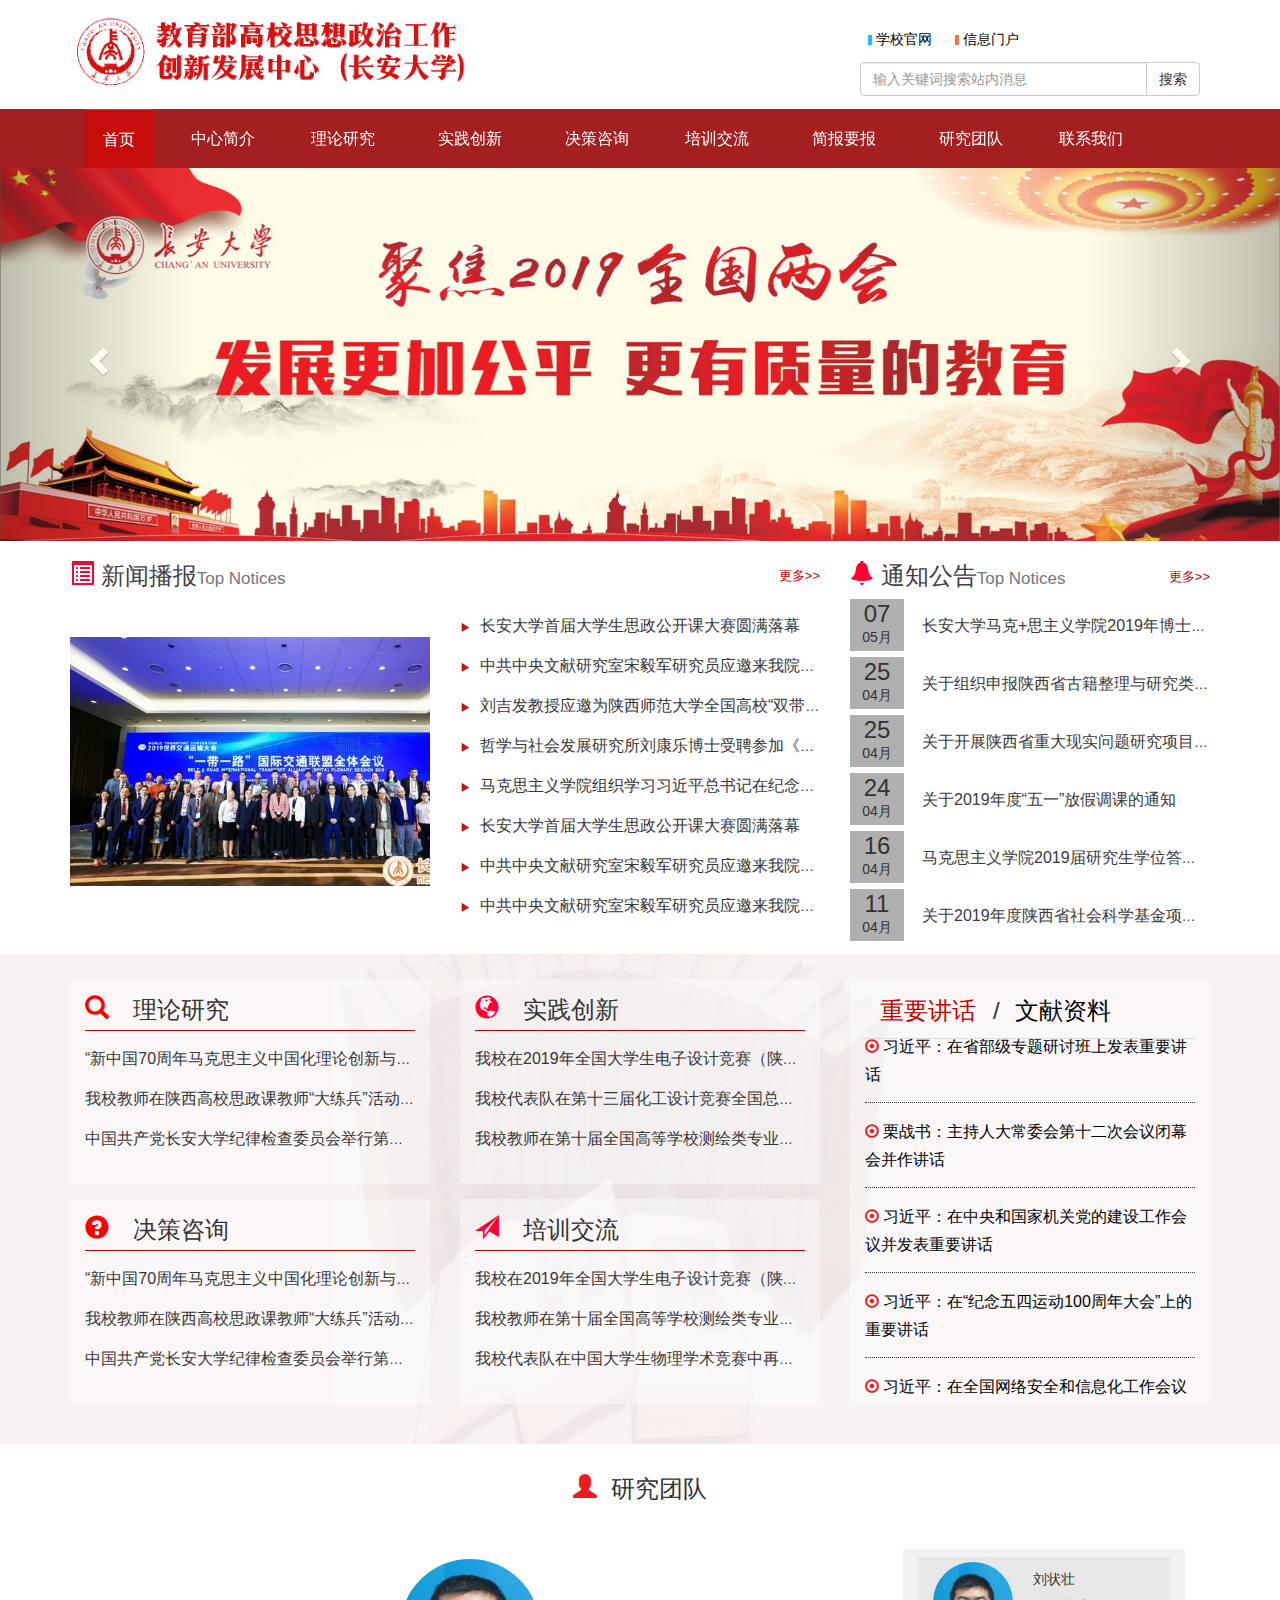
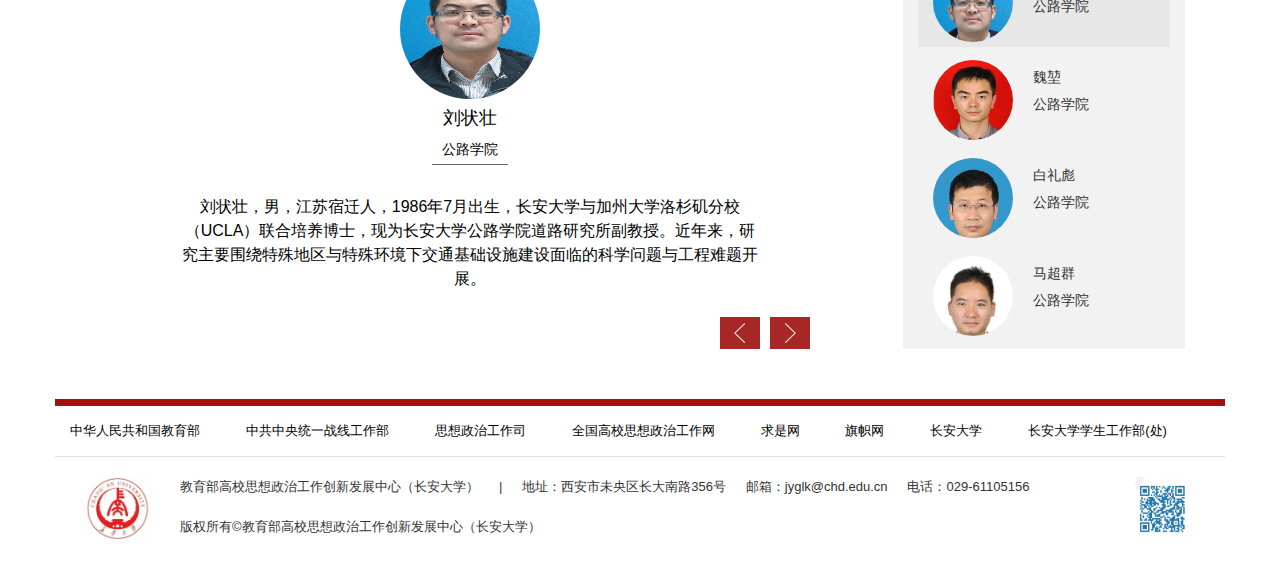
<file: page/index.html>
<!DOCTYPE html>
<html lang="en">
<head>
    <meta charset="UTF-8" name="viewport" content="width=device-width, initial-scale=1, maximum-scale=1, user-scalable=no">
    <title>教育部高校思想政治工作创新发展中心（长安大学）</title>
    <link rel="stylesheet" href="../CSS/bootsnav.css"/>
    <link rel="stylesheet" href="../CSS/css.css">
    <link rel="shortcut icon" href="../images/chd.ico"type="image/x-icon" />

    <script type="text/javascript" src="../JS/warp_s.js"></script>
    <script type="text/javascript" src="../JS/jquery-1.11.0.min.js"></script>
    <script type="text/javascript" src="../JS/bootsnav.js"></script>
    <script type="text/javascript" src="../JS/roll.js"></script>

    <!--Bootstrap-->
    <script src="../bootstrap-3.3.7-dist/js/bootstrap.min.js"></script>
    <link rel="stylesheet" href="../bootstrap-3.3.7-dist/css/bootstrap.min.css" />
</head>

<body>
<!--ss-->
<header class="header ">
    <div class="main-header hidden-xs">
        <div class="container">
            <div class="row">
                <div class="logo col-lg-8 col-md-7 col-sm-7 col-xs-12">
                    <a href="#">
                        <img src="../images/logo.png" alt = "Logo" width = "100%">
                    </a>
                </div>
                <div class="col-lg-4 col-md-5 col-sm-5 hidden-xs visible-lg">
                    <div class="quick-link">
                        &nbsp;
                        <a><img src="../images/xian2.png">&nbsp;学校官网</a>
                        &nbsp;&nbsp;&nbsp;&nbsp;
                        <a><img src="../images/xian3.png">&nbsp;信息门户</a>
                        <div class="input-group">
                            <input type="text" class="form-control" placeholder="输入关键词搜索站内消息">
                            <span class="input-group-btn">
                            <button class="btn btn-default" type="button">搜索</button>
                            </span>
                        </div>
                    </div>
                </div>
            </div>
        </div>
    </div>

    <div class="demo">
        <div class="container">
            <div class="row col-md-12">
                <nav class="navbar navbar-default navbar-mobile bootsnav">
                    <div class="navbar-header">
                        <button type="button" class="navbar-toggle" data-toggle="collapse" data-target="#navbar-menu">
                            <span class="glyphicon glyphicon-th-list" style="color: rgb(255, 0, 50);"></span>
                        </button>
                        <div class="navbar-img visible-xs">
                            <img src="../images/logo.png" width="100%">
                        </div>
                    </div>
                    <div class="collapse navbar-collapse" id="navbar-menu">
                        <ul class="nav navbar-nav on-color" data-in="fadeInDown" data-out="fadeOutUp">
                            <li class="active gwsy"><a href="#" data-hover="Home">首页</span></a></li>
                            <li><a href="#" data-hover="About">中心简介</span></a></li>
                            <li><a href="#" data-hover="About">理论研究</span></a></li>
                            <li class="dropdown">
                                <a href="#" class="dropdown-toggle" data-toggle="dropdown" data-hover="Shortcodes">实践创新</span></a>
                                <ul class="dropdown-menu" style="opacity: 0.85">
                                    <li><a href="news_list.html">二级菜单1</a></li>
                                    <li><a href="#">二级菜单2</a></li>
                                    <li><a href="#">二级菜单3</a></li>
                                    <li><a href="#">二级菜单4</a></li>
                                    <li><a href="#">二级菜单5</a></li>
                                </ul>
                            </li>
                            <li><a href="#" data-hover="About">决策咨询</span></a></li>

                            <li><a href="#" data-hover="Contact">培训交流</span></a></li>
                            <li class="dropdown">
                                <a href="#" class="dropdown-toggle" data-toggle="dropdown" data-hover="Shortcodes">简报要报</span></a>
                                <ul class="dropdown-menu" style="opacity: 0.85">
                                    <li><a href="#">工作简报</a></li>
                                    <li><a href="#">成果要报</a></li>
                                </ul>
                            </li>
                            <li><a href="#" data-hover="Portfolio">研究团队</span></a></li>

                            <li><a href="#" data-hover="Contact">联系我们</span></a></li>
                        </ul>
                    </div>
                </nav>
            </div>
        </div>
    </div>
</header>

<!--轮播图-->
<div id="myCarousel" class="carousel slide warp">
    <!-- 轮播（Carousel）指标 -->
    <ol class="carousel-indicators">
        <li data-target="#myCarousel" data-slide-to="0" class="active"></li>
        <li data-target="#myCarousel" data-slide-to="1"></li>
        <li data-target="#myCarousel" data-slide-to="2"></li>
    </ol>
    <!-- 轮播（Carousel）项目 -->
    <div class="carousel-inner">
        <div class="item active">
            <a href="#"><img src="../images/theme1.jpg" alt="First slide"></a>
        </div>
        <div class="item">
            <a href="#"><img src="../images/theme2.jpg" alt="Second slide"></a>
        </div>
        <div class="item">
            <a><img src="../images/theme3.jpg" alt="Third slide"></a>
        </div>
    </div>
     <!-- 轮播（Carousel）导航 -->
     <a class="left carousel-control" href="#myCarousel" role="button" data-slide="prev">
        <span class="glyphicon glyphicon-chevron-left" aria-hidden="true"></span>
        <span class="sr-only">Previous</span>
    </a>
    <a class="right carousel-control" href="#myCarousel" role="button" data-slide="next">
        <span class="glyphicon glyphicon-chevron-right" aria-hidden="true"></span>
        <span class="sr-only">Next</span>
    </a>
</div>

<!--news_no1-->
<div class="news_no1">
    <div class="news_no1">
        <div class="container">
            <div class="row">
                <!--小轮播图-->
                <div class="col-lg-4 warps">
                    <div class="news_no1_r_head">
                        <a href="#" class="icon news_no1_r_title">

                            <span class="glyphicon glyphicon-list-alt" style="color: rgb(255, 0, 50);"></span>
                            新闻播报<span class="news_no1_r_small_title">Top Notices</span>
                        </a>
                    </div>
                    <div class="warp_s" id="sildeshow">
                        <img class="active" src="../images/warp_s2.jpg" height="100%" />
                        <img src="../images/warp_s3.jpg" height="100%" class="aa"/>
                    </div>
                </div>

                <!--中间新闻-->
                <div class="col-lg-4 news_no1_m news_no1_m" >
                    <div class="news_no1_m_more">
                        <a><p style="text-align: right; color: #c90202; font-size: 13px; line-height: 40px">更多>></p></a>
                    </div>

                    <div class="news_no1_m_news">
                            <li>

                                <a href="#"><span class="glyphicon glyphicon-play news_no1_r_icon">&nbsp;</span>长安大学首届大学生思政公开课大赛圆满落幕</a>
                            </li>
                            <li>

                                <a href="#"><span class="glyphicon glyphicon-play news_no1_r_icon">&nbsp;</span>中共中央文献研究室宋毅军研究员应邀来我院作学术报告</a>
                            </li>
                            <li>

                                <a href="#"><span class="glyphicon glyphicon-play news_no1_r_icon">&nbsp;</span>刘吉发教授应邀为陕西师范大学全国高校“双带头人”教师党支部书记工作室党员教师作党日活动专题讲座</a>
                            </li>
                            <li>

                                <a href="#"><span class="glyphicon glyphicon-play news_no1_r_icon">&nbsp;</span>哲学与社会发展研究所刘康乐博士受聘参加《中华续道藏》编纂工程</a>
                            </li>
                            <li>

                                <a href="#"><span class="glyphicon glyphicon-play news_no1_r_icon">&nbsp;</span>马克思主义学院组织学习习近平总书记在纪念五四运动100周年大会上的重要讲话</a>
                            </li>

                            <li>

                                <a href="#"><span class="glyphicon glyphicon-play news_no1_r_icon">&nbsp;</span>长安大学首届大学生思政公开课大赛圆满落幕</a>
                            </li>
                            <li>

                                <a href="#"><span class="glyphicon glyphicon-play news_no1_r_icon">&nbsp;</span>中共中央文献研究室宋毅军研究员应邀来我院作学术报告</a>
                            </li>
                            <li>

                                <a href="#"><span class="glyphicon glyphicon-play news_no1_r_icon">&nbsp;</span>中共中央文献研究室宋毅军研究员应邀来我院作学术报告</a>
                            </li>

                        </ul>
                    </div>


                </div>

                <!--右边新闻-->
                <div class="col-lg-4 col-md-4 col-sm-12 col-sm-12 news_no1_r">
                    <div class="news_no1_r_head">
                        <span class="news_no1_r_more">更多>></span>
                        <a href="#" class="icon news_no1_r_title">

                            <span class="glyphicon glyphicon-bell" style="color: rgb(255, 0, 50);"></span>
                            通知公告<span class="news_no1_r_small_title">Top Notices</span>
                        </a>
                    </div>

                    <div class="news_no1_r_news">
                        <ul>
                            <li>
                                <div class="news_no1_r_time">
                                    <div class="time_day">07</div>
                                    <div class="time_month">05月</div>
                                </div>
                                <div class="new_1_r_content">
                                    <a href="#">长安大学马克+思主义学院2019年博士研究生招生复试通知</a>
                                </div>
                            </li>
                            <li>
                                <div class="news_no1_r_time">
                                    <div class="time_day">25</div>
                                    <div class="time_month">04月</div>
                                </div>
                                <div class="new_1_r_content">
                                    <a href="#">关于组织申报陕西省古籍整理与研究类课题的通知</a>
                                </div>
                            </li>
                            <li>
                                <div class="news_no1_r_time">
                                    <div class="time_day">25</div>
                                    <div class="time_month">04月</div>
                                </div>
                                <div class="new_1_r_content">
                                    <a href="#">关于开展陕西省重大现实问题研究项目申报工作的通知</a>
                                </div>
                            </li>
                            <li>
                                <div class="news_no1_r_time">
                                    <div class="time_day">24</div>
                                    <div class="time_month">04月</div>
                                </div>
                                <div class="new_1_r_content">
                                    <a href="#">关于2019年度“五一”放假调课的通知</a>
                                </div>
                            </li>
                            <li>
                                <div class="news_no1_r_time">
                                    <div class="time_day">16</div>
                                    <div class="time_month">04月</div>
                                </div>
                                <div class="new_1_r_content">
                                    <a href="#">马克思主义学院2019届研究生学位答辩安排通知</a>
                                </div>
                            </li>
                            <li>
                                <div class="news_no1_r_time">
                                    <div class="time_day">11</div>
                                    <div class="time_month">04月</div>
                                </div>
                                <div class="new_1_r_content">
                                    <a href="#">关于2019年度陕西省社会科学基金项目申报工作的通知</a>
                                </div>
                            </li>
                        </ul>
                    </div>
                </div>
            </div>
        </div>

        <br style="clear:both;">
    </div>
</div>

<!--news_no2-->
<div class="news_no2">
    <div class="news_no2">
        <div class="container">
            <div class="row">
                <div class="news_no2_l border_r col-lg-4 col-md-4 col-sm-12 col-sm-12">
                    <div class="border_round">
                        <p class="news_no2_l_title"><span class="glyphicon glyphicon-search" style="color: rgb(255, 0, 0);">&nbsp;</span>理论研究</p>
                        <HR class="hr">
                        <div class="news_no2_l_news">
                            <ul>
                                <li><a href="#"> “新中国70周年马克思主义中国化理论创新与发展”学术研讨会在我校举行</a></li>
                                <li><a href="#">我校教师在陕西高校思政课教师“大练兵”活动中获得佳绩</a></li>
                                <li><a href="#">中国共产党长安大学纪律检查委员会举行第一次全体会议</a></li>
                            </ul>
                        </div>
                    </div>
                    <div class="border_round">
                        <p class="news_no2_l_title border_t"><span class="glyphicon glyphicon-question-sign" style="color: rgb(255, 0, 0);">&nbsp;</span>决策咨询</p>
                        <HR class="hr">
                        <div class="news_no2_l_news">
                            <ul>
                                <li><a href="#"> “新中国70周年马克思主义中国化理论创新与发展”学术研讨会在我校举行</a></li>
                                <li><a href="#">我校教师在陕西高校思政课教师“大练兵”活动中获得佳绩</a></li>
                                <li><a href="#">中国共产党长安大学纪律检查委员会举行第一次全体会议</a></li>
                            </ul>
                        </div>
                    </div>
                </div>

                <div class="news_no2_l col-lg-4 col-md-4 col-sm-12 col-sm-12">
                    <div class="border_round">
                        <p class="news_no2_l_title"><span class="glyphicon glyphicon-globe" style="color: rgb(255, 0, 50);">&nbsp;</span>实践创新</p>
                        <HR class="hr">
                        <div class="news_no2_l_news">
                            <ul>
                                <li><a href="#"> 我校在2019年全国大学生电子设计竞赛（陕西赛区）取得佳绩</a></li>
                                <li><a href="#">我校代表队在第十三届化工设计竞赛全国总决赛中荣获全国一等奖</a></li>
                                <li><a href="#">我校教师在第十届全国高等学校测绘类专业青年教师讲课竞赛中再获佳绩</a></li>
                            </ul>
                        </div>
                    </div>
                    <div class="border_round">
                        <p class="news_no2_l_title border_t"><span class="glyphicon glyphicon-send" style="color: rgb(255, 0, 50);">&nbsp;</span>培训交流</p>
                        <HR class="hr">
                        <div class="news_no2_l_news">
                            <ul>
                                <li><a href="#"> 我校在2019年全国大学生电子设计竞赛（陕西赛区）取得佳绩</a></li>
                                <li><a href="#">我校教师在第十届全国高等学校测绘类专业青年教师讲课竞赛中再获佳绩</a></li>
                                <li><a href="#">我校代表队在中国大学生物理学术竞赛中再创佳绩</a></li>
                            </ul>
                        </div>
                    </div>
                </div>

                <div class="talk col-lg-4 col-xs-12">
                    <div class="border_round">
                        <div class="">
                            <ul id="myTab" class="nav nav-tabs double">
                                <li class="active" onmouseover="out1()">
                                    <a href="#home" data-toggle="tab">
                                        重要讲话
                                    </a>
                                </li>
                                <li class="fg">/</li>
                                <li onmouseover="out2()"><a href="#ios" data-toggle="tab">文献资料</a></li>
                            </ul>
                            <div id="myTabContent" class="tab-content">

                                <!--重要讲话-->
                                <div class="tab-pane fade in active warp_s" id="home">
                                    <div id="list-wrapper" style="top: 0" onmouseover="stop()" onmouseout="start()">
                                        <ul class="notice-list" id="notice-list">
                                            <li>
                                                <span class="glyphicon glyphicon-record" style="color: rgb(237, 28, 35);"></span>
                                                <a href="#">习近平：在省部级专题研讨班上发表重要讲话</a>
                                            </li>
                                            <li>
                                                <span class="glyphicon glyphicon-record" style="color: rgb(237, 28, 35);"></span>
                                                <a href="#">栗战书：主持人大常委会第十二次会议闭幕会并作讲话</a>
                                            </li>
                                            <li>
                                                <span class="glyphicon glyphicon-record" style="color: rgb(237, 28, 35);"></span>
                                                <a href="#">习近平：在中央和国家机关党的建设工作会议并发表重要讲话</a>
                                            </li>
                                            <li>
                                                <span class="glyphicon glyphicon-record" style="color: rgb(237, 28, 35);"></span>
                                                <a href="#">习近平：在“纪念五四运动100周年大会”上的重要讲话</a>
                                            </li>
                                            <li>
                                                <span class="glyphicon glyphicon-record" style="color: rgb(237, 28, 35);"></span>
                                                <a href="#">习近平：在全国网络安全和信息化工作会议上的重要讲话</a>
                                            </li>
                                            <li>
                                                <span class="glyphicon glyphicon-record" style="color: rgb(237, 28, 35);"></span>
                                                <a href="#">习近平：在解决“两不愁三保障”突出问题座谈会上的讲话</a>
                                            </li>
                                            <li>
                                                <span class="glyphicon glyphicon-record" style="color: rgb(237, 28, 35);"></span>
                                                <a href="#">习近平：中国共产党第十八届中央委员会第六次全体会议上的重要讲话</a>
                                            </li>
                                            <li>
                                                <span class="glyphicon glyphicon-record" style="color: rgb(237, 28, 35);"></span>
                                                <a href="#">习近平：在出席二十国集团领导人第十四次峰会上发表重要讲话</a>
                                            </li>
                                        </ul>
                                        <ul class="notice-list" id="notice-list-2">
                                        </ul>
                                    </div>
                                </div>

                                <!--文献资料-->
                                <div class="tab-pane fade warp_s" id="ios">
                                    <div id="list-wrapper_b" style="top: 0" onmouseover="stop_b()" onmouseout="start_b()">
                                        <ul class="notice-list_b" id="notice-list_b">
                                            <li>
                                                <span class="glyphicon glyphicon-record" style="color: rgb(237, 28, 35);"></span>
                                                <a href="#">教育部办公厅关于开展第二批新时代高校党建示范创建和质量创优工作的通知</a>
                                            </li>
                                            <li>
                                                <span class="glyphicon glyphicon-record" style="color: rgb(237, 28, 35);"></span>
                                                <a href="#">教育部办公厅关于举办高校学生党支部书记网络培训示范班的通知</a>
                                            </li>
                                            <li>
                                                <span class="glyphicon glyphicon-record" style="color: rgb(237, 28, 35);"></span>
                                                <a href="#">教育部办公厅关于举办“第十一届高校辅导员年度人物”推选展示活动的通知</a>
                                            </li>
                                            <li>
                                                <span class="glyphicon glyphicon-record" style="color: rgb(237, 28, 35);"></span>
                                                <a href="#">中共教育部党组关于加强和改进高校领导干部深入基层联系学生工作的通知</a>
                                            </li>
                                            <li>
                                                <span class="glyphicon glyphicon-record" style="color: rgb(237, 28, 35);"></span>
                                                <a href="#">教育部办公厅关于开展2019年“4·15”全民国家安全教育日活动的通知</a>
                                            </li>
                                            <li>
                                                <span class="glyphicon glyphicon-record" style="color: rgb(237, 28, 35);"></span>
                                                <a href="#">教育部办公厅关于公布第二批“三全育人”综合改革试点单位名单的通知</a>
                                            </li>
                                            <li>
                                                <span class="glyphicon glyphicon-record" style="color: rgb(237, 28, 35);"></span>
                                                <a href="#">教育部办公厅关于公布首批“三全育人”综合改革试点单位名单的通知</a>
                                            </li>
                                            <li>
                                                <span class="glyphicon glyphicon-record" style="color: rgb(237, 28, 35);"></span>
                                                <a href="#">	教育部办公厅关于开展校园不良网贷风险警示教育及相关工作的通知</a>
                                            </li>
                                        </ul>
                                        <ul class="notice-list_b" id="notice-list-2_b">
                                        </ul>
                                    </div>
                                </div>
                            </div>
                        </div>
                    </div>

                </div>

            </div>
        </div>
        <br style="clear:both;">
    </div>
</div>

<!--名师风采-->
<div class="msfc">
    <div class="container">
        <div class="head-title">

            <p class="text-center">
                <span class="glyphicon glyphicon-user" style="color: rgb(237, 28, 35);"></span>
                &nbsp;研究团队
            </p>
        </div>
        <div class="home-item index-alumni">
            <div class="grey_bg"></div>
                <div class="container"></div>
                    <div class="alumni-box">
                        <div class="index-new">
                            <div class="indexadd">
                                <div id="banners" class="ui-banner row">
                                    <ul class="ui-banner-slides msfc_left col-lg-9 col-md-8 col-xs-12">
                                        <li>
                                            <a href="#" target="_blank">
                                                <img src="../images/msfc_lzz.jpg" alt="刘状壮">
                                                <h4>刘状壮</h4>
                                                <span>公路学院</span>
                                                <p>刘状壮，男，江苏宿迁人，1986年7月出生，长安大学与加州大学洛杉矶分校（UCLA）联合培养博士，现为长安大学公路学院道路研究所副教授。近年来，研究主要围绕特殊地区与特殊环境下交通基础设施建设面临的科学问题与工程难题开展。</p>
                                            </a>
                                        </li>
                                        <li>
                                            <a href="#" target="_blank">
                                                <img src="../images/msfc_zc.png" alt="张驰">
                                                <h4>张驰</h4>
                                                <span>公路学院</span>
                                                <p>张驰,副教授生于1981年8月，四川宜宾人。长安大学公路学院交通与道路工程总体研究所副教授，硕士生导师。</p>
                                            </a>
                                        </li>
                                        <li>
                                            <a href="#" target="_blank">
                                                <img src="../images/msfc_blb.jpg" alt=" 白礼彪">
                                                <h4>白礼彪</h4>
                                                <span>公路学院</span>
                                                <p>白礼彪,副教授、硕士生导师。西北工业大学管理科学与工程博士、北京航天航空大学管理科学与工程博士后、国际项目管理资质认证（IPMP）培训师、AEIC学术交流中心组委会委员、系统工程学会会员、西安华鼎项目管理咨询有限责任公司高级咨询师/培训师、国家一级建造师。</p>
                                            </a>
                                        </li>
                                        <li>
                                            <a href="#" target="_blank">
                                                <img src="../images/msfc_mcq.jpg" alt="马超群">
                                                <h4>马超群</h4>
                                                <span>公路学院</span>
                                                <p>马超群，男，工学博士、副教授、硕导。毕业于长安大学。主要讲授《城市道路与交通规划》、《城市轨道交通规划与设计》等研究生课程和《交通工程》、《列车运行计算与设计》、《城市总体规划》等本科生课程。主要研究方向：交通规划、轨道交通规划与客流分析等。主持省部级科研项目2项、厅局级项目3项、中央高校基金2项、企事业单位委托项目30多项；主持省部级教改项目1项、校级教改项目3项。主编教材2部，参编教材4部，在国内外重要刊物和学术会议上发表论文20余篇。</p>
                                            </a>
                                        </li>
                                        <li>
                                            <a href="#" target="_blank">
                                                <img src="../images/msfc_wk.png" alt="魏堃">
                                                <h4>魏堃</h4>
                                                <span>公路学院</span>
                                                <p>魏堃，男，1986年11月生，博士，副教授，硕士生导师。2005至2014年在西北工业大学获得学士和博士学位（硕博连读）。2014年进入公路学院道路系（所）从事道路工程领域的教学与科研工作。</p>
                                            </a>
                                        </li>
                                    </ul><!--ui-banner-slides end-->
                                    <ul class="ui-banner-slogans col-lg-3 col-md-4 hidden-xs hidden-sm">
                                        <li class="ui-line">
                                            <div class="thumb">
                                                <img src="../images/msfc_lzz.jpg" alt="刘状壮">
                                            </div>
                                            <div class="con">
                                                <h5>刘状壮</h5>
                                                <span>公路学院</span>
                                            </div>
                                        </li>
                                        <li class="ui-line">
                                            <div class="thumb">
                                                <img src="../images/msfc_zc.png" alt="张驰">
                                            </div>
                                            <div class="con">
                                                <h5>张驰</h5>
                                                <span>公路学院</span>
                                            </div>
                                        </li>
                                        <li class="ui-line">
                                            <div class="thumb">
                                                <img src="../images/msfc_blb.jpg" alt=" 白礼彪">
                                            </div>
                                            <div class="con">
                                                <h5>白礼彪</h5>
                                                <span>公路学院</span>
                                            </div>
                                        </li>
                                        <li class="ui-line">
                                            <div class="thumb">
                                                <img src="../images/msfc_mcq.jpg" alt="马超群">
                                            </div>
                                            <div class="con">
                                                <h5>马超群</h5>
                                                <span>公路学院</span>
                                            </div>
                                        </li>
                                        <li class="ui-line">
                                            <div class="thumb">
                                                <img src="../images/msfc_wk.png" alt="魏堃">
                                            </div>
                                            <div class="con">
                                                <h5>魏堃</h5>
                                                <span>公路学院</span>
                                            </div>
                                        </li>
                                    </ul><!--ui-banner-slogans end-->
                                    <a class="ui-banner-arrow ui-banner-arrow-prev png_bg"></a>
                                    <a class="ui-banner-arrow ui-banner-arrow-next png_bg"></a>
                                </div>
                            </div>
                        </div>
                    </div>
                </div>        
            </div>
        </div>
    </div>
</div>

<!--页脚-->
<div class="foot">
    <div class="container">
        <div class="row">
            <div class="foot_in col-lg-12">
                <span><a href="http://www.moe.gov.cn/">中华人民共和国教育部</a></span>
                <span><a href="http://www.zytzb.gov.cn">中共中央统一战线工作部</a></span>
                <span><a href="http://www.moe.gov.cn">思想政治工作司</a></span>
                <span><a href="http://www.sizhengwang.cn/">全国高校思想政治工作网</a></span>
                <span><a href="http://www.qstheory.cn/">求是网</a></span>
                <span><a href="http://www.qizhiwang.org.cn/">旗帜网</a></span>
                <span><a href="http://www.chd.edu.cn/">长安大学</a></span>
                <span><a href="http://xgb.chd.edu.cn/">长安大学学生工作部(处)</a></span>
            </div>
            <div class="col-lg-12">
                <div class="col-lg-1 col-md-1 hidden-xs hidden-sm chd_inf">
                    <img src="../images/chd_logo.png" width="100%">
                </div>
                <div class="col-lg-10 col-md-10 col-sm-12 col-xs-12 center_info">
                    <div>
                        <span>教育部高校思想政治工作创新发展中心（长安大学）</span>
                        <span class="hidden-xs">|</span>
                        <span>地址：西安市未央区长大南路356号</span>
                        <span>邮箱：jyglk@chd.edu.cn</span>
                        <span>电话：029-61105156</span>
                    </div>
                    <div>
                        <span>版权所有&copy;教育部高校思想政治工作创新发展中心（长安大学）</span>
                    </div>
                </div>
                <div class="col-lg-1 col-md-1 hidden-xs hidden-sm chd_inf">
                    <img src="../images/chd_code.jpg" width="100%">
                </div>

            </div>
        </div>
    </div>
</div>


<script src="../JS/jquery-ui.js"></script>
<script src="../JS/jqueryui.bannerize.js"></script>
<script type="text/javascript">
    $(document).ready(function(){
        $('#banners').bannerize({
            shuffle: 1,
            interval: "5"
        });
    });
    </script>
<script>
    var ROLL_SPEED = 115;
    var noticeList1 = document.getElementById('notice-list');
    var noticeList2 = document.getElementById('notice-list-2');
    var listWrapper = document.getElementById('list-wrapper');
    noticeList2.innerHTML=noticeList1.innerHTML;

    var timer = setInterval(rollStart, ROLL_SPEED);

    function stop(){
        window.clearInterval(timer);
    }

    function start(){
        timer = window.setInterval(rollStart, ROLL_SPEED)
    }
    function rollStart() {
        if (Math.abs(_subStr(listWrapper.style.top)) >= noticeList1.clientHeight) {
            listWrapper.style.top = '0px'
        } else {
            var top = listWrapper.style.top
            listWrapper.style.top = _subStr(top)-1+'px'
        }
    }
    // 截取px前数值
    function _subStr(str) {
        var index = str.indexOf('px');
        if (index > -1) {
            return parseFloat(str.substr(0, index + 1))
        }
    }


    var ROLL_SPEED_B = 115;
    var noticeList1_b = document.getElementById('notice-list_b');
    var noticeList2_b = document.getElementById('notice-list-2_b');
    var listWrapper_b = document.getElementById('list-wrapper_b');//////
    noticeList2_b.innerHTML=noticeList1_b.innerHTML;

    var timer_b = setInterval(rollStart_b, ROLL_SPEED_B);

    function stop_b(){
        window.clearInterval(timer_b);
    }

    function start_b(){
        timer_b = window.setInterval(rollStart_b, ROLL_SPEED)
    }
    function rollStart_b() {
        if (Math.abs(_subStr(listWrapper_b.style.top)) >= noticeList1_b.clientHeight) {
            listWrapper_b.style.top = '0px'
        } else {
            var top = listWrapper_b.style.top
            listWrapper_b.style.top = _subStr_b(top)-1+'px'
        }
    }
    // 截取px前数值
    function _subStr_b(str_b) {
        var index = str_b.indexOf('px');
        if (index > -1) {
            return parseFloat(str_b.substr(0, index + 1))
        }
    }
</script>
</body>
</html>
</file>
<file: CSS/css.css>
/*header.css*/
.header{
    width:auto;
    background-color: #a41f1f;
    display: block;
}


.main-header{
    height: 109px;
    background-color: #fff;
    padding-top: 17px;
    padding-bottom: 17px;
    z-index: 5001;
    -webkit-transition: all 0.3s;
    position: relative;
    color: white;
}

.logo{
    height:68px;
    align-items:center;
    justify-content:center;
}

.logo img{
    height:100%;
    width:auto;
}

.quick-link{
    padding: 10px;
    position: relative;

}

.btn-group{
    width: 100%;
    position: relative;
    display: inline-block;
    vertical-align: middle;
}

.quick-link .btn-group button{
    padding: 7px 10px;
    border: none;
    height: 35px;
    background-color: #f3f4f6;
    width: 100%;
    color: #3e474c;
    font-size: 13px;
    margin-bottom: 0;
    text-align: left;
}

.btn-group ul{
    width:100%;
    height:auto;
}
.btn-group ul li{
    width: 100%;
    height:100%;
}



.lower-header{
    display: -webkit-flex;
    display: flex;
    -webkit-justify-content: space-between;
    justify-content: space-between;
}

.dropbtn {
    margin: 0 auto;
    background-color: #333333;
    vertical-align: middle;
    color: white;
    padding: 16px;
    font-size: 16px;
    border: none;
    cursor: pointer;
}

.dropdown {
    position: relative;
    display: inline-block;
}

.dropdown-content {
    width: 100%;
    z-index: 100;
    display: none;
    position: absolute;
    background-color: #f9f9f9;
    box-shadow: 0 8px 16px 0 rgba(0,0,0,0.2);

}

.dropdown-content a {
    border-top: 1px solid #3f3f3f;
    color: black;
    padding: 12px 16px;
    text-decoration: none;
    display: block;
}

.dropdown-content a:hover {background-color: #f1f1f1}

.dropdown_general{
    background-color: #79120A;
    border-top: 1px solid #be2e17;
}

.dropbtn_general{
    background-color: #79120A;
}



.area_nav{
    height: 60px;
    width: auto;
    background-color: cadetblue;
}

.dropdown-content{
    background-color: #333333;
}

.dropdown-content a{
    color: white;
    
}

.navber{
    min-height: 0;
}

.quick-link a{
    font-size: 14px;
    line-height: 25px;
    color: #000;
}

.input-group{
    margin-top: 10px;
}

/*lower_nav.css*/

nav.navbar.bootsnav{
    background: none;
    font-family: 'Sarabun', sans-serif;
    border: none;
    }
    
    
    
    .navbar-img{
        display: inline-block;
        float: right;
        width: 80%;
        height: 50px;
        padding-top: 4px;
    }
    
    nav.navbar.bootsnav ul.nav > li{ margin-right: 20px; }
    nav.navbar.bootsnav ul.nav > li > a{
    color: #fff;
    background-color: transparent;
    font-size: 16px;
    text-transform: uppercase;
    border-radius: 0;
    overflow: hidden;
    position: relative;
    transition: all .5s ease;
    z-index: 1;
    }
    nav.navbar.bootsnav ul.nav > li.dropdown > a{ padding: 20px 25px; }
    nav.navbar.bootsnav ul.nav > li.active > a,
    nav.navbar.bootsnav ul.nav > li.active > a:hover,
    nav.navbar.bootsnav ul.nav > li > a:hover,
    nav.navbar.bootsnav ul.nav > li.on > a{
    border-color: transparent;
    }
    nav.navbar.bootsnav ul.nav > li > a > span:before,
    nav.navbar.bootsnav ul.nav > li > a > span:after{
    content: "";
    background-color: #ac190e;
    width: 50%;
    height: 100%;
    position: absolute;
    left: -100%;
    top: 0;
    transition: all 0.3s ease 0s;
    }
    nav.navbar.bootsnav ul.nav > li > a > span:after{
    width: 100%;
    height: 2px;
    top: 50%;
    transform: translateY(-50%);
    left: 100%;
    transition: all 0.3s ease 0.1s;
    }
    
    nav.navbar.bootsnav ul.nav > li.dropdown > a.dropdown-toggle:after{
    position: absolute;
    top: 17px;
    right: 1px; 
    margin: 0 0 0 7px;
    }
    nav.navbar.bootsnav ul.nav > li.dropdown > ul{
    top: 100%;
    transition: all 0.8s ease 0s;
    }
    nav.navbar.bootsnav ul.nav > li.dropdown.on > ul{ top: 100%; }
    .dropdown-menu.multi-dropdown{
    position: absolute;
    left: -100% !important;
    }
    nav.navbar.bootsnav li.dropdown ul.dropdown-menu{
    box-shadow: 0 0 10px rgba(0, 0, 0, 0.3);
    border: none;
    }
    .dropdown-menu li{background-color: #c80c0c}
    nav.navbar.bootsnav li.dropdown ul.dropdown-menu.megamenu-content li{ font-size: 14px; }
    nav.navbar.bootsnav li.dropdown ul.dropdown-menu.megamenu-content .menu-col li a{ padding-left: 10px; }
    nav.navbar.bootsnav li.dropdown ul.dropdown-menu.megamenu-content .title{
    color: #fff;
    font-size: 16px;
    font-weight: bold;
    }
    @media only screen and (max-width:990px){
    .dropdown-menu.multi-dropdown{ left: 0 !important; }
    nav.navbar.bootsnav .navbar-toggle{
        color: #fff;
        background: transparent !important;
    }
    nav.navbar.bootsnav ul.nav>li{ margin: 5px auto 15px; }
    nav.navbar.bootsnav.navbar-mobile ul.nav>li>a{
        color: #fff;
        text-align: center;
        padding: 10px 15px;
        border: none;
    }
    nav.navbar.bootsnav ul.nav>li.dropdown>a{ padding: 10px 10px 10px 17px; }
    nav.navbar.bootsnav ul.nav>li.active>a,
    nav.navbar.bootsnav ul.nav>li>a:hover,
    nav.navbar.bootsnav ul.nav>li.on>a{
        color: #fff;
    }
    nav.navbar.bootsnav ul.nav li.dropdown ul.dropdown-menu>li>a{
        padding-left: 10px;
        border-bottom-color: none;
    }
    nav.navbar.bootsnav ul.nav>li.dropdown>ul{ top: 100%; }
    nav.navbar.bootsnav li.dropdown ul.dropdown-menu.megamenu-content .title{
        color: #fff;
        font-size: 14px;
        font-weight: normal;
        padding-left: 10px;
    }
    }
    
    @media(max-width: 768px){
        .demo{
            background-color: #fff;
        }
    }
    
    .dropdown-menu li a:hover{
        background-color: #d33d3d !important;
    }
    
    .on-color li{
        border-bottom: 0px;
    }
    .on-color li:hover{
        border-top: solid 1px #c90202;
        background-color: #c80c0c;
    }
    
    
    .gwsy{
        background-color: #c80c0c ;
        border-top: solid 1px #c93b33 !important;
    }
    
    .dropdown-menu li{
        color: #fff;
    }
    
    .xl{
        font-size: 15px;
        line-height: 15px;
        color: #fff;
    }
    
    .dropdown-menu a:visited{
        background-color: #333 !important;
    }

/*mobile_nav.css*/
/*头部样式*/
.bjtu-header{width:100%;min-width: 300px; height:auto; z-index:990;position: fixed;top: 0;left: 0;transition: all 0.3s ease-in-out;}
.black_bg01,.mobile_bg02{position: fixed;background-color:#000;opacity: 0.7;width:100%;height:100%;display: none;filter: alpha(opacity=70);z-index: 90;}


.bjtu-top{background-color:#005bac;}
.bjtu-top > div{width: 1200px;margin:0 auto;}
.bjtu-logo{ width: auto;float: left;padding:12px 0 13px;transition: margin 0.3s ease-in-out;position: relative;z-index: 200;}
.bjtu-topNav{float: right;padding-top: 17px;}
.bjtu-topNav a{display: inline-block;*display: inline;*zoom:1;background-color: #004d92;height: 25px;border-radius: 15px;line-height: 23px;padding:0 10px;font-size: 14px;font-weight: bold;margin:0 4px;transition: all 0.3s ease-in-out;}
.bjtu-topNav .bjtu-serBtn{width: 32px;height: 32px;text-align: center;background-color: #f6ad3c;line-height: 32px;color:#fff;font-size: 18px;padding:0;font-weight: normal;margin-right: 0;border-radius: 5px;}
.bjtu-topNav a.a5{background:none;font-weight: normal;color:#fff;margin:0 30px;}
.bjtu-nav{height:46px;position: relative;transition: all 0.3s ease-in-out;*background:url(../../images/img2019/nav_bg.png) repeat;}
.bjtu-nav:before{content: '';width: 100%;height: 100%;background-color: #004e91;opacity: 0.6;filter: alpha(opacity=60);position: absolute;left: 0;top: 0;z-index: 0}
.bjtu-nav > ul{width: 1200px;margin:0 auto;height:46px;position: relative;z-index: 2;transition: all 0.3s ease-in-out;}
.bjtu-nav li{width: 11.1%;float:left;text-align: center;position: relative;}
.bjtu-nav li > a{color:#fff;line-height: 46px;display: block;height: 46px;font-size: 16px;font-weight: bold;}
.bjtu-nav ul li.on > a,.bjtu-nav ul li:hover > a{color:#005bac;position: relative;z-index: 3}
.bjtu-nav ul li:before,.bjtu-nav ul li:after{content: '';width: 0;position: absolute;left: 50%;top: 0;transition: all 0.3s ease;}
.bjtu-nav ul li:before{height: 4px;background-color: #eea200;z-index: 1}
.bjtu-nav ul li:after{height: 46px;background-color: #cce1fa;z-index: 0;width: 0}
.bjtu-nav ul li.on:before,.bjtu-nav ul li.on:after{left: 0;width: 100%;}
.bjtu-nav ul li.on .bjtu-subNav{display: block;}
.bjtu-subNav{display: none;position: absolute;left:0;top:46px;display: none;width:150%;font-size: 14px;*background:url(../../images/img2019/subNav_bg.png) repeat;}
.bjtu-subNav:before{content: '';width: 100%;height: 100%;background-color:#cce1fa;opacity: 0.8;filter: alpha(opacity=80);position: absolute;left: 0;top: 0;z-index: 0}
.bjtu-subNav dd{position: relative;z-index: 3;text-align: left;}
.bjtu-subNav a{color:#4c4c4c;padding:5px 15px;display: block;line-height: 23px;}
.bjtu-subNav a:hover{background-color:#669ccc;color:#fff;}
.bjtu-header.currents{height: 60px;line-height: 60px;position: fixed;background:#005bac;box-shadow: 0 2px 6px rgba(0,0,0,0.4)}
.bjtu-header.currents .bjtu-topNav,.bjtu-header.currents .bjtu-nav::before{display: none;}
.bjtu-header.currents .bjtu-top{width: auto;}
.bjtu-header.currents .bjtu-logo{width: 160px;position: absolute;top: 0;left: 50%;margin-left: -600px;padding-top: 8px;}
.bjtu-header.currents .bjtu-nav{height: 60px;line-height: 60px;width: 1200px;margin:0 auto;}
.bjtu-header.currents .bjtu-nav > ul{margin-left: 180px;width: auto;height: 60px;}
.bjtu-header.currents .bjtu-nav li{background:none;height: 60px;}
.bjtu-header.currents .bjtu-nav li > a,.bjtu-header.currents .bjtu-nav ul li::after{height: 60px;line-height: 60px;}
.bjtu-header.currents .bjtu-subNav{top:60px;}
.bjtu-subNav2{left: -50%;}
.flipInY  {
  -webkit-animation-name: flipInY ;
  animation-name: flipInY ;
  animation-duration: 0.4s;
  -webkit-animation-duration: 0.4s;

  animation-timing-function: ease-in-out;
  -webkit-animation-timing-function: ease-in-out;

  visibility: visible !important;
  display: block;
}


@keyframes flipInY  {
  from {
    -webkit-transform: perspective(400px) rotate3d(0, 1, 0, 90deg);
    transform: perspective(400px) rotate3d(0, 1, 0, 90deg);
    -webkit-animation-timing-function: ease-in;
    animation-timing-function: ease-in;
    opacity: 0;
    transform: scaleX(0);
  }


  to {
    -webkit-transform: perspective(400px);
    transform: perspective(400px);
     opacity: 1;
      transform: scaleX(1);
  }
}

#ser{width:0;overflow: hidden;display: inline-block;*display: inline;*zoom:1;border-radius: 15px;vertical-align: middle;transition: all 0.35s ease-in-out}
#ser.open{width: 200px;border:1px solid #fff;background: none;}
.bjtu-ser{width:100%; height:28px; line-height:28px;z-index:9999994; margin:0 auto;position: relative;}
.search input{position:absolute;  height: 28px;line-height:28px; color:#262626; border:none; background:none; top:0px; padding-left:0px; }
.search input.notxt{color:#a4a4a4; padding:0 0 0 7px;width:82%;}
.search input.notxt1 {position: absolute;width: 15%;height:28px;right:0;border: none;cursor:pointer; overflow: hidden;padding-right:0;color:#fff;border:none;background:url(../../images/img2019/search.svg) no-repeat center;background-size: 16px auto}

.header.current .mobile,.header.current .logo{display: none;}

.goTop {position: fixed;bottom: 40px;right: 20px;z-index: 9999999;color: #fff;text-align: center;font-size: 26px;transition: none;background-color:#2378c3;width: 50px;height: 50px;line-height: 50px;text-align: center;display: none;}
.goTop:hover{color:#fff;background-color:#e46856;}
/*手机端导航*/
.mobile{width: 100%;position:absolute;height: 42px;display: none;top:60px;right: 0;z-index: 99}
.mobile-inner-header{width:100%;
    height: 42px;position: absolute;top: 0px;right: 0px;z-index: 2}
    .mobile-inner-header-icon{
  color: #ffffff; height: 40px;font-size:25px;text-align: center;
  float:right;width: 40px;position: relative;
  -webkit-transition:  0.5s;
  -moz-transition:  0.5s;
  -o-transition:  0.5s;
  transition:  0.5s;
}
.mobile-inner-header-icon:hover{
  opacity:0.8;
  cursor: pointer;
}
.mobile-inner-header-icon span{
  position: absolute; left: calc((100% - 25px) / 2);
  top: calc((100% - 1px) / 3);  width: 25px;  height: 2px;  background-color: #fff;}

.mobile-inner-header-icon-click{right: 10%;}
.mobileLink{display: block;padding:10px 0;}
.mobileLink dd{line-height: 20px;text-align: center;font-size: 1.2rem;padding:0 35px;}
.mobileLink dd a{color:#fff;padding:0 10px;display: inline-block;width: auto;position: relative;line-height: 24px;font-size: 12px;}
.mobileLink a:before{opacity: 0.2;}
.mobile-inner-header-icon{color: #fff; height: 31px;text-align: left;float:right;width: 50px;position: relative; cursor: pointer;margin-right: 10px;font-weight: bold;text-align: right;}
.mobileLink a:last-child:before{display: none;}
.mobile-inner-header-icon-out span{width: 22px;height: 2px;background-color:#fff;display: block;}
.mobile-inner-header-icon-out span:nth-child(1){
    animation-duration: 0.5s;
    animation-fill-mode: both;
    animation-name: outfirst;
    }
.mobile-inner-header-icon-out span:nth-child(2){
    animation-duration: 0.5s;
    animation-fill-mode: both;
    animation-name: outsecond;
    }
.mobile-inner-header-icon-out span:nth-child(2){
    animation-duration: 0.5s;
    animation-fill-mode: both;
    animation-name: outthird;
    }
.mobile-inner-header-icon span:nth-child(1){transform: translateY(4px) rotate(0deg);}
.mobile-inner-header-icon span:nth-child(2){transform: translateY(-4px) rotate(0deg);}
.mobile-inner-header-icon span:nth-child(3){transform: translateY(-4px) rotate(0deg);}
.mobile-inner-header-icon-click span:nth-child(1){animation-duration: 0.5s; animation-fill-mode: both;animation-name: clickfirst;}
.mobile-inner-header-icon-click span:nth-child(2){animation-duration: 0.5s; animation-fill-mode: both;animation-name: clicksecond;}
.mobile-inner-header-icon-click span:nth-child(3){animation-duration: 0.5s; animation-fill-mode: both;animation-name: clickthird;}
@keyframes clickfirst {
  0% {
      transform: translateY(4px) rotate(0deg);

  }

  100% {
    transform: translateY(0) rotate(45deg);
  }
}

@keyframes clicksecond {
  0% {
      transform: translateY(-4px) rotate(0deg);
  }

  100% {
    transform: translateY(0) rotate(-45deg);
  }
}

@keyframes clickthird {
    0% {
     opacity: 0
  }

  100% {
   opacity: 0
  }
}
.mobile-inner-header-icon-out span:nth-child(1){
    animation-duration: 0.5s;
    animation-fill-mode: both;
    animation-name: outfirst;
    }
.mobile-inner-header-icon-out span:nth-child(2){
    animation-duration: 0.5s;
    animation-fill-mode: both;
    animation-name: outsecond;
    }
.mobile-inner-header-icon-out span:nth-child(3){
    animation-duration: 0.5s;
    animation-fill-mode: both;
    animation-name: outthird;
    }
@keyframes outfirst {
  0% {
    transform: translateY(0) rotate(-45deg);
  }

  100% {
    transform: translateY(-4px) rotate(0deg);
  }
}



@keyframes outsecond {
  0% {
    transform: translateY(0) rotate(45deg);
  }

  100% {
    transform: translateY(4px) rotate(0deg);
  }
}
@keyframes outthird {
  0% {
    transform: translateY(0) rotate(90deg);
  }

  100% {
    transform: translateY(12px) rotate(0deg);
  }
}

.mobile-inner-nav{  width: 100%; position: absolute;top: -60px;left: 0px;padding-top: 120px;padding-bottom: 25px;display: none;}
.mobile_bg02{background:#00a2e6;
  background: -webkit-linear-gradient(left, #005bac , #1e7fd6); /* Safari 5.1 - 6.0 */
  background: -o-linear-gradient(right, #005bac, #1e7fd6); /* Opera 11.1 - 12.0 */
  background: -moz-linear-gradient(right, #005bac, #1e7fd6); /* Firefox 3.6 - 15 */
  background: linear-gradient(to right, #005bac , #1e7fd6); /* 标准的语法 */;opacity: 1;top: 0}
.mobile-inner-nav a{display: inline-block;line-height: 45px;text-decoration: none;  width: 100%;font-size: 1.6rem; -webkit-transition: all 0.5s;   -moz-transition: all 0.5s;-o-transition: all 0.5s;    transition: all 0.5s; position: relative;color:#fff;}
.mobile-inner-nav li a:before,.mobile_search:before{width: 100%;height: 1px;background-color: #fff;opacity: 0.2;position: absolute;left: 0;bottom: 0;content: '';}
.mobile-inner-nav ul{margin:0 auto;width: 80%;}
.mobile-inner-nav li{position: relative;padding: 0 20px;}
.mobile-inner-nav li a{text-indent: 15px;}
.mobile-inner-nav li strong{color:#fff;position: absolute;right:20px;top:0;font-size: 2.5rem;cursor: pointer;width: 40px;height: 45px;text-align: center;line-height: 40px;-webkit-transition: all 0.5s;   -moz-transition: all 0.5s;
    -o-transition: all 0.5s;    transition: all 0.5s; }
.mobile-inner-nav a{-webkit-animation-duration: 0.5s;animation-duration: 0.5s;-webkit-animation-fill-mode: both;animation-fill-mode: both;-webkit-animation-name: returnToNormal;animation-name: returnToNormal;}
@-webkit-keyframes returnToNormal {
      from {
        opacity: 0;
        -webkit-transform: translate3d(0, 100%, 0);
        transform: translate3d(0, 100%, 0);
      }

      to {
        opacity: 1;
        -webkit-transform: none;
        transform: none;
      }
    }

    @keyframes returnToNormal {
      from {
        opacity: 0;
        -webkit-transform: translate3d(0, 100%, 0);
        transform: translate3d(0, 100%, 0);
      }

      to {
        opacity: 1;
        -webkit-transform: none;
        transform: none;
      }
    }
.mobile_subNav{display: none;padding-left:10px;opacity: 0.5}
.mobile-inner-nav li dd a{font-size: 1.4rem;opacity: 0.6;height: 35px;line-height: 35px;}
.mobile_search{clear: both;position: relative;height: 36px;margin:10px auto 0;border-radius: 30px;overflow: hidden;width: 80%;}
.mobile_search input.notxt{width: 90%;color:#fff;margin-left:55px;border:none;}
.mobile_search input.notxt1{width: 55px;background-color:#fff;right:auto;left:0;background:url(../../images/img2019/searchBtn.svg) no-repeat center center;border:none;}

/*warp.css*/
*{margin:0; padding:0;  }

.warp{
    overflow: hidden;
    display:flex;
    align-items:center;
    justify-content:center;
}

.item img{
    height:100%;
    width:auto;
}

.warps{
    height: 378px;
    margin-top: 15px;
}

.warp_s{
    top : 10%;
    overflow: hidden;
}


#sildeshow{
    height: 249px;
    overflow: hidden;
    position: relative;
}

#sildeshow img{
    position: absolute;
    opacity: 0;
    transition: opacity 1s linear;

}

#sildeshow img.active{
    opacity: 1;

}


/*news_no1.css*/

li{
    list-style: none;
}

.news_no1 a:hover{
    color: #c90202;
}

a{
    cursor: pointer;
    text-decoration: none;
}

.news_no1{
    width:auto;
    display: block;
}

.news_no1_m{
    margin-top: 15px;
    height: 378px;
}

.news_no1_m_news a{
    font-size: 16px;
    color: #373737;
    line-height: 40px;

}

.news_no1_m_news ul{
    list-style: none;
}


.news_no1_m_news li{
    white-space: nowrap;
    text-overflow: ellipsis;
    overflow: hidden;
}

.news_no1_r_time{
    background-color: #b0b0b0;
    width: 15%;
    padding: 3px 0;
    display: inline-block;
    float: left;

}

.time_day{

    font-size: 24px;
    line-height: 24px;
    text-align: center;
}
.time_month{

    font-size: 14px;
    line-height: 22px;
    text-align: center;
}

.new_1_r_content{
    padding-left: 18px;
    display: inline-block;
    width: 84.5%;
    white-space: nowrap;
    text-overflow: ellipsis;
    overflow: hidden;
}

.icon{
    font-size: 24px;
    line-height: 40px;
    color: #3f3f3f;

}



.news_no1_r{
    margin-top: 15px;
    height: 378px;
}

.news_no1_r_more{
    float: right;
    font-size: 13px;
    line-height: 40px;
    margin-top: 1px;
    color: #c90202
}

.news_no1_r_small_title{
    font-size: 17px;
    font-weight: lighter;
    color: #767676;
}

.news_no1_r_news a{
    font-size: 16px;
    color: #3a3a3a;
    line-height: 53px;
}

.news_no1_r_news ul :hover{
    color: #c90202;
}

.news_no1 a:hover{
    text-decoration: none;
    font-style: normal;
}

.new_no2_l_news_title a:hover{
    text-decoration: none;
    font-style: normal;
    color: #c90202;
}

.news_no1_r_head a:hover{
    font-weight: normal;
}

.news_no1_r_news ul :hover .news_no1_r_time{
    background-color: #f0a499;
}

.news_no1_r_icon{
    color: rgb(195, 23, 23);
    font-size: 10px;
}

/*news_no2.css*/
.news_no2_l{
    height: 460px;
    margin-top: 10px;
}



@media(max-width: 768px) {
    .border_r{
        border-right:0;
    }
    .border_t{
        border-top: 0;
    }
}


.news_no2_l_new{
    height: 90px;
    padding-bottom: 10px;
}

.news_no2_l_img{
    width:35%;
    overflow: hidden;
    margin-bottom: 10px;
    display: inline-block;
}

.news_no2_l_img img{
    height: 80px;
}

.news_no2_l_neir{
    width:65%;
    height: 80px;
    padding-left: 5px;
    display: inline-block;
}

.news_no2_l_neir a{
    line-height: 20px;
    color: inherit;
    font-size: 14px;
}

.news_no2_l_neir p{
    line-height: 20px;
    color: #868686;
    overflow: hidden;
    text-overflow: ellipsis;
    display: -webkit-box;
    -webkit-box-orient: vertical;
    max-height: 35px;
}

.news_no2_l_title{
    font-size: 24px;
}

.new_no2_l_news_title{
    font-size: 14px;
}

.new_no2_l_news_text{
    font-size: 12px;
}

.news_no2_l_news ul{
    list-style: none;
}

.news_no2_l_news a{
    font-size: 16px;
    color: #373737;
    line-height: 40px;
}

.news_no2_l_news a:hover{
    color: #c90202;
    text-decoration: none;
    font-style: normal;
}

.news_no2_l_news li{
    white-space: nowrap;
    text-overflow: ellipsis;
    overflow: hidden;
}

.hr{
    margin-top: 5px;
    margin-bottom: 8px;
}

hr{
    border-top: 1px solid #c90202 !important;
}
.lxwm_pic{
    margin-bottom: 20px;
}

.news_no2{
    background-image: url(../images/main_bg.png);
    background-repeat: no-repeat;
    background-size: 100% 100%;
}

/*msfc.css*/
.head-title{
	font-size: 24px;
	line-height: 30px;
	margin-top: 10px;
}
.index-alumni {
    background-attachment: fixed;
    background-position: 50% 0;
    background-repeat: no-repeat;
    position: relative;
}
.index-alumni .grey_bg{
    background: #bdbec1;
    opacity: 0.8;
    position: absolute;
    top: 0;
    left: 0;
    bottom: 0;
    right: 0;
    z-index: 1;
}
.index-alumni h2,.index-alumni h3,.index-alumni .alumni-box{
	position: relative;
	z-index: 2;
}
.index-alumni h3{
	margin-bottom: 30px;
	margin-top: 0;
}
.index-alumni .alumni-box{
	background: #fff;
	padding: 30px 20px;
}

/*content*/
.content{
	zoom: 1;
	overflow: hidden;

}

/* ui-banner */
.ui-banner{display:block;position:relative;}
.ui-banner.ui-banner-invalid{display:none;}
.ui-banner,.ui-banner .ui-banner-slides,.ui-banner .ui-banner-slogans,.ui-banner .ui-banner-arrow{height:400px;}
.ui-banner .ui-banner-slides,.ui-banner .ui-banner-slogans,.ui-banner .ui-banner-arrow{position:absolute;top:0;}
.ui-banner ul{list-style-type:none;margin:0;padding:0;overflow:hidden;}
.ui-banner .ui-banner-slides{height:400px;left:20px;text-align: center;max-width: 750px;}
.ui-banner .ui-banner-slides li{display:none;position:absolute;top: 5px;top:10px;width: 100%;}
.ui-banner .ui-banner-slides li.ui-banner-slides-current,.ui-banner .ui-banner-slides li.ui-banner-slides-prev,.ui-banner .ui-banner-slides li.ui-banner-slides-next{display:block;}
.ui-banner .ui-banner-slides li.ui-banner-slides-current{left:0;}
.ui-banner .ui-banner-slides li.ui-banner-slides-prev{left:-800px;}
.ui-banner .ui-banner-slides li.ui-banner-slides-next{left:800px;}
.ui-banner .ui-banner-slogans{height:400px;overflow:hidden;right:20px;background: #F2F2F2;padding: 0 15px;}

.ui-line{
	zoom: 1;
	overflow: hidden;
	position: relative;
	min-height: 90px;
	cursor: pointer;
	padding: 5px 0;
	margin: 8px 0;
}
.ui-line:hover{
	background: #e7e7e7;
}
.ui-banner-slogans-current{
	background: #e7e7e7;
}
.ui-line .thumb{
	position: absolute;
	left: 15px;
	width: 80px;
	height: 80px;
	border-radius: 50%;
	overflow: hidden;
}
.ui-line .thumb img{
	width: 100%;
}
.ui-line .con{
	padding-left: 115px;
	overflow: hidden;
}
.ui-line .con span{
	text-overflow: ellipsis;
    display: -webkit-box;
    -webkit-line-clamp: 2;
    line-height: 120%;
    -webkit-box-orient: vertical;
    height: 32px;
}
.ui-banner .ui-banner-arrow{display:block;width:23px;outline:none;}
.ui-banner .ui-banner-arrow.ui-banner-arrow-prev{
	height: 32px;
	width: 40px;
	right: 35%;
	margin-right: 50px;
	top: 100%;
	margin-top: -32px;
	background: #a41f1f url(../images/icon-jtl.png) center center no-repeat;
	opacity: 0.8;
	-webkit-transition: all .4s ease-in-out 0s;
    -o-transition: all .4s ease-in-out 0s;
    transition: all .4s ease-in-out 0s;
}
.ui-banner .ui-banner-arrow.ui-banner-arrow-next{
	height: 32px;
	width: 40px;
	right: 35%;
	top: 100%;
	margin-top: -32px;
	background: #a41f1f url(../images/icon-jtr.png) center center no-repeat;
	opacity: 0.8;
	-webkit-transition: all .4s ease-in-out 0s;
    -o-transition: all .4s ease-in-out 0s;
    transition: all .4s ease-in-out 0s;
}
.ui-banner .ui-banner-arrow.ui-banner-arrow-next:hover,
.ui-banner .ui-banner-arrow.ui-banner-arrow-prev:hover{
	opacity: 1;
}
@media (max-width: 991px) {
	.ui-banner .ui-banner-arrow.ui-banner-arrow-next,
	.ui-banner .ui-banner-arrow.ui-banner-arrow-prev{
		right: 5px;
	}
}
.ui-banner .ui-banner-overlay{bottom:0;height:10px;position:absolute;right:0;width:173px;}
@media (max-width: 991px) {
	.ui-banner .ui-banner-slides {
	    height: 400px;
	    left: 0px;
	    text-align: center;
	}
}
@media (min-width: 991px) and (max-width: 1200px){
	.ui-banner .ui-banner-slides{
		max-width: 520px;
	}
	.ui-banner .ui-banner-arrow.ui-banner-arrow-next,
	.ui-banner .ui-banner-arrow.ui-banner-arrow-prev{
		right: 40%;
	}
}

.index-alumni .alumni-box .ui-banner-slides img {
    width: 140px;
    height: 140px;
    border-radius: 50%;
}
.index-alumni .alumni-box .ui-banner-slides  span {
    display: inline-block;
    border-bottom: 1px solid #666;
    margin-bottom: 30px;
    padding: 0 10px 5px 10px;
}

@media(max-width: 768px) {
	.index-alumni .alumni-box .ui-banner-slides p{
		margin: 0 20px;
	}
}

.index-alumni .alumni-box .ui-banner-slides p{
	margin: 0 60px;
	font-size: 16px;
	max-width: 580px;
	margin: 0 auto;
	overflow: hidden;
    text-overflow: ellipsis;
    display: -webkit-box;
    -webkit-line-clamp: 5;
    -webkit-box-orient: vertical;
    line-height: 150%;
}
@media (max-width: 991px) {
	.ui-banner,.ui-banner .ui-banner-slides,.ui-banner .ui-banner-slogans,.ui-banner .ui-banner-arrow{height:500px;}
	.index-alumni .alumni-box .ui-banner-slides p{
		-webkit-line-clamp: 10;
	}
}

.home-item a{
	color: #000;
}

.home-item a:hover{
	color: #c90202;
	text-decoration: none;
    font-style: normal;
}

.text-center{
	font-size: 24px;
	line-height: 40px;
}

.head-title{
	padding-top: 15px;
}

.msfc_left li a p{
	font-size: 14px;
	line-height: 20px;
}

.nav-tabs>li>a{
	background-color: rgb(255,255,255,0) !important;
}

.border_round{
	margin: 15px 0;
	padding: 15px;
	background: rgba(255, 255, 255, 0.4);
}

.border_round:hover{
	background-color: #fff;
}

/*foot.css*/
*{margin:0; padding:0;  }

.foot{
    height: auto;
    display: block;
    padding: 20px 0;
}

.foot p{
    color: white;
    border-bottom: 1px solid white;
    padding-bottom: 15px;
    margin-bottom: 20px;
    font-size: 20px;
    line-height: 36px;

}

.foot a{
    color: #000000;
    font-size: 14px;
    line-height: 30px;
}

.mt-0 {
    margin: 0 !important;
}

.foot_all{
    height: 269px;

}

.foot a:hover{
    color: #c90202;
    font-weight: normal;
    text-decoration: none;
}

.foot_in{
    border-top: 7px solid #a40f0f;
    border-bottom: 1px solid #ddd;
    padding: 10px 0;
}

.foot_in a{
    font-size: 13px;
}

.foot_in span{
    padding-right: 42px;
}

.chd_inf{
    padding-top: 20px;
}

.center_info{
    padding-top: 10px;
}

.center_info span{
    padding-right: 16px;
    font-size: 13px;
    line-height: 40px;
}

@media(max-height: 768px) {
    .foot_in span a{
        display: block;
    }

    .center_info div span{
        display: block;
    }

    .center_info{
        padding: 0;
    }
}

/*test.css*/
.talk{
    height: 441px;
    margin-top: 10px;
    padding-top: 0px;
    overflow: hidden;
    position: relative;
}

#myTab a:focus{
    background-color: #fff;
    color: #000000;
}

.double a{
    font-size: 24px;
    line-height: 20px;
}

.double a{
    padding: 0 15px !important;
    border: 0 !important;
}

.tab-content{
    border-top: 1px solid #ddd;
}

.fg{
    font-size: 24px;
}
#home li{
    display: block;
    width: auto;
    border-bottom: 1px dotted #333;
    height: 70px;
    line-height: 27px;
    margin-bottom: 15px;
}

#home li{
    overflow: hidden;
    text-overflow: ellipsis;
    display: -webkit-box;
    -webkit-line-clamp:2;
    -webkit-box-orient: vertical;
}

#ios li{
    display: block;
    width: auto;
    border-bottom: 1px dotted #333;
    height: 70px;
    line-height: 27px;
    margin-bottom: 15px;
}

#home li a{
    font-size: 16px;
}

#home li p{
    color: rgb(54, 52, 52);
    font-size: 13px;
}

#ios li a{
    font-size: 16px;
}

#ios li p{
    color: rgb(54, 52, 52);
    font-size: 13px;
}

.warp_item{
    position: absolute;
}

#list-wrapper{
    position: relative;
}

#home{
    position: relative;
    overflow: hidden;
}

#list-wrapper_b{
    position: relative;
}

#home_b{
    position: relative;
    overflow: hidden;
}


.talk a{
    color: #000000;
}

.talk a:hover{
    color: #c90202;
    text-decoration:none;
}

#myTabContent{
    margin-top: 10px;
}

.nav-tabs {
    border-bottom: 0 !important;
}

/*news_list*/
ul li{
    list-style: none;
}

body a{
    text-decoration: none;
    color: #000000;
}

body a:hover{
    text-decoration: none;
    font-style: normal;
    cursor: pointer;
    color: #c90202
}

.picture{
    background: url(../images/news_list/news_list_bg1.jpg) center center no-repeat;
    background-size: cover;
    overflow: hidden;
}

.title p{
    font-size: 30px;
    line-height: 70px;
    width: 140px;
    padding-left: 10px;
    color: #fff;
}

.title{
    display: inline-block;
    top: 200px;
    background-color: #990000;
}

.location_title{
    padding: 0 !important;
    font-size: 16px;
    line-height: 50px;
}

.location_title ul li{
    width: 100%;
    text-align: center;
    border-top: solid 1px #fff;
}

.location_title li:hover a{
    color: #c90202;
}

.location_title li:hover{
    background-color: #d4d1d1;
}

@media(min-width: 992px){
.picture  container{
    height: 270px;
}

    .picture{
        height: 270px;
    }
}

@media(max-width: 768px){
    .picture{
        height: 190px;
    }
}


.news_title{
    padding-top: 10px;
}

.news_title ul li{
    font-size: 15px;
    line-height: 16px;
    padding: 12px 0 12px 15px;
    
}

.news_title ul li a{
    display: inline-block;
    width: 70%;
    white-space: nowrap;
    text-overflow: ellipsis;
    overflow: hidden;
}



.news_title ul li span{
    line-height: 16px;
    color: #888888;
}

.r{
    font-size: 15px;
    float: right;
    padding-right: 15px;
}

.l{
    float: left;
    font-size: 10px;
    padding-right: 5px;
}

.news_title li:hover{
    background-color: #e6dede;
}

.news_title li:hover a{
    color: #c90202;
}

.bgc{
    background-color: #f5f5f5;
}

.location{
    padding-top: 10px;
    padding-bottom: 10px;
    font-size: 13px;
    line-height: 30px;
    color: #888888;
}

.location a{
    font-size: 13px;
    line-height: 30px;
    color: #888888;
}

.location a:hover{
    color: #888888;
}

.page{
    margin: 0 auto;
}
/* 外面盒子样式---自己定义 */
.page_div{margin:20px 10px 20px 0;color:#666}
/* 页数按钮样式 */
.page_div button{
    display:inline-block;
    min-width:30px;
    height:28px;
    cursor:pointer;
    color:#666;
    font-size:13px;
    line-height:28px;
    background-color:#f9f9f9;
    border:1px solid #dce0e0;
    text-align:center;
    margin:0 4px;
    -webkit-appearance: none;
    -moz-appearance: none;
    appearance: none;
}
#firstPage,#lastPage,#nextPage,#prePage{
    width:50px;
    columns: #990000;;
    border:1px solid #888888;
}
#nextPage,#prePage{width:70px}
.page_div .current{
    background-color:#990000;
    border-color:#990000;
    color:#FFF
}
/* 页面数量 */
.totalPages{margin:0 10px}
.totalPages span,.totalSize span{
    color:#990000;
    margin:0 5px
}
/*button禁用*/
.page_div button:disabled{
    opacity:.5;
    cursor:no-drop
}

.to{
    height: 1px;
}

/* 新闻内容页面 */

p{
    font-size: 15px;
    line-height: 20px;
}

.location_news{
    padding: 20px 0 7px 0;
    border-bottom: solid 1px #666;
}

h3{
    text-align: center;
}

.news_data{
    text-align: center;
    font-size: 12px;
    color: #888888;
    padding: 5px auto;
}
</file>
<file: CSS/bootsnav.css>
/* ==============================================================

Template name : Bootsnav - Multi Purpose Header
Categorie : Bootstrap Menu in CSS
Author : adamnurdin01
Version : v.1.2
Created : 2016-06-02
Last update : 2016-10-19

============================================================== */

/* MEGAMENU STYLE
=================================*/
nav.bootsnav .dropdown.megamenu-fw {
    position: static;
}

nav.bootsnav .container {
    position: relative;
}

nav.bootsnav .megamenu-fw .dropdown-menu {
    left: auto;
}

nav.bootsnav .megamenu-content {
    padding: 15px;
    width: 100% !important;
}

nav.bootsnav .megamenu-content .title{
    margin-top: 0;
}

nav.bootsnav .dropdown.megamenu-fw .dropdown-menu {
    left: 0;
    right: 0;
}

/* Navbar
=================================*/
nav.navbar.bootsnav{
    margin-bottom: 0;
    -moz-border-radius: 0px;
    -webkit-border-radius: 0px;
    -o-border-radius: 0px;
    border-radius: 0px;
    border: none;
    z-index: 9;
}

nav.navbar.bootsnav ul.nav > li > a{
    color: #fff;
    background-color: transparent;
    outline: none;
    margin-bottom: -2px;
}

nav.navbar.bootsnav ul.nav li.megamenu-fw > a:hover,
nav.navbar.bootsnav ul.nav li.megamenu-fw > a:focus,
nav.navbar.bootsnav ul.nav li.active > a:hover,
nav.navbar.bootsnav ul.nav li.active > a:focus,
nav.navbar.bootsnav ul.nav li.active > a{
    background-color: transparent;
}

nav.navbar.bootsnav .navbar-toggle{
    background-color: #fff;
    border: none;
    padding: 0;
    font-size: 18px;
    position: relative;
    top: 5px;
}

nav.navbar.bootsnav ul.nav .dropdown-menu .dropdown-menu{
    top: 0;
    left: 100%;
}

nav.navbar.bootsnav ul.nav ul.dropdown-menu > li > a{
    white-space:normal;
}


ul.menu-col{
    padding: 0;
    margin: 0;
    list-style: none;
}

ul.menu-col li a{
    color: #6f6f6f;
}

ul.menu-col li a:hover,
ul.menu-col li a:focus{
    text-decoration: none;
}

/* Navbar Full
=================================*/
nav.bootsnav.navbar-full{
    padding-bottom: 10px;
    padding-top: 10px;
}

nav.bootsnav.navbar-full .navbar-header{
    display: block;
    width: 100%;
}

nav.bootsnav.navbar-full .navbar-toggle{
    display: inline-block;
    margin-right: 0;
    position: relative;
    top: 0;
    font-size: 30px;
    -webkit-transition: all 1s ease-in-out;
	-moz-transition: all 1s ease-in-out;
	-o-transition: all 1s ease-in-out;
	-ms-transition: all 1s ease-in-out;
	transition: all 1s ease-in-out;
}

nav.bootsnav.navbar-full .navbar-collapse{
    position: fixed;
    width: 100%;
    height: 100% !important;
    top: 0;
    left: 0;
    padding: 0;
    display: none !important;
    z-index: 9;
}

nav.bootsnav.navbar-full .navbar-collapse.in{
    display: block !important;
}

nav.bootsnav.navbar-full .navbar-collapse .nav-full{
    overflow: auto;
}

nav.bootsnav.navbar-full .navbar-collapse .wrap-full-menu{
    display: table-cell;
    vertical-align: middle;
    background-color: #fff;
    overflow: auto;
}

nav.bootsnav.navbar-full .navbar-collapse .nav-full::-webkit-scrollbar {
    width: 0;
}

nav.bootsnav.navbar-full .navbar-collapse .nav-full::-moz-scrollbar {
    width: 0;
}

nav.bootsnav.navbar-full .navbar-collapse .nav-full::-ms-scrollbar {
    width: 0;
}

nav.bootsnav.navbar-full .navbar-collapse .nav-full::-o-scrollbar {
    width: 0;
}


nav.bootsnav.navbar-full .navbar-collapse ul.nav{
    display: block;
    width: 100%;
    overflow: auto;
}

nav.bootsnav.navbar-full .navbar-collapse ul.nav a:hover,
nav.bootsnav.navbar-full .navbar-collapse ul.nav a:focus,
nav.bootsnav.navbar-full .navbar-collapse ul.nav a{
    background-color: transparent;
}

nav.bootsnav.navbar-full .navbar-collapse ul.nav > li{
    float: none;
    display: block;
    text-align: center;
}

nav.bootsnav.navbar-full .navbar-collapse ul.nav > li > a{
    display: table;
    margin: auto;
    text-transform: uppercase;
    font-weight: bold;
    letter-spacing: 2px;
    font-size: 24px;
    padding: 10px 15px;
}

li.close-full-menu > a{
    padding-top: 0px;
    padding-bottom: 0px;
}

li.close-full-menu{
    padding-top: 30px;
    padding-bottom: 30px;
}

/* Atribute Navigation
=================================*/
.attr-nav{
    float: right;
    display: inline-block;
    margin-left: 13px;
    margin-right: -15px;
}

.attr-nav > ul{
    padding: 0;
    margin: 0 0 -7px 0;
    list-style: none;
    display: inline-block;
}

.attr-nav > ul > li{
    float: left;
    display: block;
}

.attr-nav > ul > li > a{
    color: #6f6f6f;
    display: block;
    padding: 28px 15px;
    position: relative;
}

.attr-nav > ul > li > a span.badge{
    position: absolute;
    top: 50%;
    margin-top: -15px;
    right: 5px;
    font-size: 10px;
    padding: 0;
    width: 15px;
    height: 15px;
    padding-top: 2px;
}

.attr-nav > ul > li.dropdown ul.dropdown-menu{
    -moz-border-radius: 0px;
    -webkit-border-radius: 0px;
    -o-border-radius: 0px;
    border-radius: 0px;
    -moz-box-shadow: 0px 0px 0px;
    -webkit-box-shadow: 0px 0px 0px;
    -o-box-shadow: 0px 0px 0px;
    box-shadow: 0px 0px 0px;
    border: solid 1px #e0e0e0;
}

ul.cart-list{
    padding: 0 !important;
    width: 250px !important;
}

ul.cart-list > li{
    position: relative;
    border-bottom: solid 1px #efefef;
    padding: 15px 15px 23px 15px !important;
}

ul.cart-list > li > a.photo{
    padding: 0 !important;
    margin-right: 15px;
    float: left;
    display: block;
    width: 50px;
    height: 50px;
    left: 15px;
    top: 15px;
}

ul.cart-list > li img{
    width: 50px;
    height: 50px;
    border: solid 1px #efefef;
}

ul.cart-list > li > h6{
    margin: 0;
}

ul.cart-list > li > h6 > a.photo{
    padding: 0 !important;
    display: block;
}

ul.cart-list > li > p{
    margin-bottom: 0;
}

ul.cart-list > li.total{
    padding-bottom: 15px !important;
}

ul.cart-list > li.total > .btn{
    display: inline-block;
    border-bottom: solid 1px #efefef;
}

ul.cart-list > li .price{
    font-weight: bold;
}

ul.cart-list > li.total > span{
    padding-top: 8px;
}

/* Top Search
=================================*/
.top-search{
    background-color: #333;
    padding: 10px 0;
    display: none;
}

.top-search input.form-control{
    background-color: transparent;
    border: none;
    -moz-box-shadow: 0px 0px 0px;
    -webkit-box-shadow: 0px 0px 0px;
    -o-box-shadow: 0px 0px 0px;
    box-shadow: 0px 0px 0px;
    color: #fff;
    height: 40px;
    padding: 0 15px;
}

.top-search .input-group-addon{
    background-color: transparent;
    border: none;
    color: #fff;
    padding-left: 0;
    padding-right: 0;
}

.top-search .input-group-addon.close-search{
    cursor: pointer;
}

/* Side Menu
=================================*/
body{
    -webkit-transition: all 0.3s ease-in-out;
	-moz-transition: all 0.3s ease-in-out;
	-o-transition: all 0.3s ease-in-out;
	-ms-transition: all 0.3s ease-in-out;
	transition: all 0.3s ease-in-out;
}

body.on-side{
    margin-left: -280px;
}

.side{
    position: fixed;
    overflow-y: auto;
    top: 0;
    right: -280px;
    width: 280px;
    padding: 25px 30px;
    height: 100%;
    display: block;
    background-color: #333;
    -webkit-transition: all 0.3s ease-in-out;
	-moz-transition: all 0.3s ease-in-out;
	-o-transition: all 0.3s ease-in-out;
	-ms-transition: all 0.3s ease-in-out;
	transition: all 0.3s ease-in-out;
    z-index: 9;
}

.side.on{
    right: 0;
}

.side .close-side{
    float: right;
    color: #fff;
    position: relative;
    z-index: 2;
    font-size: 16px;
}

.side .widget{
    position: relative;
    z-index: 1;
    margin-bottom: 25px;
}

.side .widget .title{
    color: #fff;
    margin-bottom: 15px;
}

.side .widget ul.link{
    padding: 0;
    margin: 0;
    list-style: none;
}

.side .widget ul.link li a{
    color: #9f9f9f;
    letter-spacing: 1px;
}

.side .widget ul.link li a:focus,
.side .widget ul.link li a:hover{
    color: #fff;
    text-decoration: none;
}

/* Share
=================================*/
nav.navbar.bootsnav .share{
    padding: 0 30px;
    margin-bottom: 30px;
}

nav.navbar.bootsnav .share ul{
    display: inline-block;
    padding: 0;
    margin: 0 0 -7px 0;
    list-style: none;
}

nav.navbar.bootsnav .share ul > li{
    float: left;
    display: block;
    margin-right: 5px;
}

nav.navbar.bootsnav .share ul > li > a{
    display: table-cell;
    vertical-align: middle;
    text-align: center;
    width: 35px;
    height: 35px;
    -moz-border-radius: 50%;
    -webkit-border-radius: 50%;
    -o-border-radius: 50%;
    border-radius: 50%;
    background-color: #cfcfcf;
    color: #fff;
}

/* Transparent
=================================*/
nav.navbar.bootsnav.navbar-fixed{
    position: fixed;
    display: block;
    width: 100%;
}

nav.navbar.bootsnav.no-background{
    -webkit-transition: all 1s ease-in-out;
	-moz-transition: all 1s ease-in-out;
	-o-transition: all 1s ease-in-out;
	-ms-transition: all 1s ease-in-out;
	transition: all 1s ease-in-out;
}

/* Navbar Sticky
=================================*/
.wrap-sticky{
    position: relative;
    -webkit-transition: all 0.3s ease-in-out;
	-moz-transition: all 0.3s ease-in-out;
	-o-transition: all 0.3s ease-in-out;
	-ms-transition: all 0.3s ease-in-out;
	transition: all 0.3s ease-in-out;
}

.wrap-sticky nav.navbar.bootsnav{
    position: absolute;
    width: 100%;
    left: 0;
    top: 0;
}

.wrap-sticky nav.navbar.bootsnav.sticked{
    position: fixed;
    -webkit-transition: all 0.2s ease-in-out;
	-moz-transition: all 0.2s ease-in-out;
	-o-transition: all 0.2s ease-in-out;
	-ms-transition: all 0.2s ease-in-out;
	transition: all 0.2s ease-in-out;
}

body.on-side .wrap-sticky nav.navbar.bootsnav.sticked{
    left: -280px;
}

/* Navbar Responsive
=================================*/
@media (min-width: 1024px) and (max-width:1400px) {
    body.wrap-nav-sidebar .wrapper .container{
        width: 100%;
        padding-left: 30px;
        padding-right: 30px;
    }
}

@media (min-width: 1024px) {
    /* General Navbar
    =================================*/
    nav.navbar.bootsnav ul.nav .dropdown-menu .dropdown-menu{
        margin-top: -2px;
    }

    nav.navbar.bootsnav ul.nav.navbar-right .dropdown-menu .dropdown-menu{
        left: -200px;
    }
    
    nav.navbar.bootsnav ul.nav > li > a{
        padding: 20px 18px;
    }
    

    
    nav.navbar.bootsnav li.dropdown ul.dropdown-menu{
        -moz-box-shadow: 0px 0px 0px;
        -webkit-box-shadow: 0px 0px 0px;
        -o-box-shadow: 0px 0px 0px;
        box-shadow: 0px 0px 0px;
        -moz-border-radius: 0px;
        -webkit-border-radius: 0px;
        -o-border-radius: 0px;
        border-radius: 0px;
        padding: 0;
        width: 200px;
    }
    
    nav.navbar.bootsnav li.dropdown ul.dropdown-menu > li a:hover,
    nav.navbar.bootsnav li.dropdown ul.dropdown-menu > li a:hover{
        background-color: transparent;
    }
    
    nav.navbar.bootsnav li.dropdown ul.dropdown-menu > li > a{
        padding: 10px 15px;
        color: rgb(235, 217, 217);
    }
    
    nav.navbar.bootsnav li.dropdown ul.dropdown-menu > li:last-child > a{
        border-bottom: none;
    }
    
    nav.navbar.bootsnav ul.navbar-right li.dropdown ul.dropdown-menu li a{
        text-align: right;
    }
    
    nav.navbar.bootsnav li.dropdown ul.dropdown-menu li.dropdown > a.dropdown-toggle:before{
        font-family: "Font Awesome 5 Free";font-weight: 900;
        float: right;
        content: "\f105";
        margin-top: 0;
    }
    
    nav.navbar.bootsnav ul.navbar-right li.dropdown ul.dropdown-menu li.dropdown > a.dropdown-toggle:before{
        font-family: "Font Awesome 5 Free";font-weight: 900;
        float: left;
        content: "\f104";
        margin-top: 0;
    }
    
    nav.navbar.bootsnav li.dropdown ul.dropdown-menu ul.dropdown-menu{
        top: -3px;
    }
    
    nav.navbar.bootsnav ul.dropdown-menu.megamenu-content{
        padding: 0 15px !important;
    }
    
    nav.navbar.bootsnav ul.dropdown-menu.megamenu-content > li{
       padding: 25px 0 20px;
    }
    
    nav.navbar.bootsnav ul.dropdown-menu.megamenu-content.tabbed{
        padding: 0;
    }
    
    nav.navbar.bootsnav ul.dropdown-menu.megamenu-content.tabbed > li{
        padding: 0;
    }
    
    nav.navbar.bootsnav ul.dropdown-menu.megamenu-content .col-menu{
        padding: 0 30px;
        margin: 0 -0.5px;
        border-left: solid 1px #f0f0f0;
        border-right: solid 1px #f0f0f0;
    }
    
    nav.navbar.bootsnav ul.dropdown-menu.megamenu-content .col-menu:first-child{
        border-left: none;
    }
    
    nav.navbar.bootsnav ul.dropdown-menu.megamenu-content .col-menu:last-child{
        border-right: none;
    }
    
    nav.navbar.bootsnav ul.dropdown-menu.megamenu-content .content{
        display: none;
    }
    
    nav.navbar.bootsnav ul.dropdown-menu.megamenu-content .content ul.menu-col li a{
        text-align: left;
        padding: 5px 0;
        display: block;
        width: 100%;
        margin-bottom: 0;
        border-bottom: none;
        color: #6f6f6f;
    }
    
    nav.navbar.bootsnav.on ul.dropdown-menu.megamenu-content .content{
        display: block !important;
        height: auto !important;
    }
    
    /* Navbar Transparent
    =================================*/  
    nav.navbar.bootsnav.no-background{
        background-color: transparent;
        border: none;
    }
    
    nav.navbar.bootsnav.navbar-transparent .attr-nav{
        padding-left: 15px;
        margin-left: 30px;
    }
    
    nav.navbar.bootsnav.navbar-transparent.white{
        background-color: rgba(255,255,255,0.3);
        border-bottom: solid 1px #bbb;
    }
    
    nav.navbar.navbar-inverse.bootsnav.navbar-transparent.dark,
    nav.navbar.bootsnav.navbar-transparent.dark{
        background-color: rgba(0,0,0,0.3);
        border-bottom: solid 1px #555;
    }
    
    nav.navbar.bootsnav.navbar-transparent.white .attr-nav{
        border-left: solid 1px #bbb;
    }
    
    nav.navbar.navbar-inverse.bootsnav.navbar-transparent.dark .attr-nav,
    nav.navbar.bootsnav.navbar-transparent.dark .attr-nav{
        border-left: solid 1px #555;
    }
    
    nav.navbar.bootsnav.no-background.white .attr-nav > ul > li > a,
    nav.navbar.bootsnav.navbar-transparent.white .attr-nav > ul > li > a,
    nav.navbar.bootsnav.navbar-transparent.white ul.nav > li > a,
    nav.navbar.bootsnav.no-background.white ul.nav > li > a{
        color: #fff;
    }
    
    nav.navbar.bootsnav.navbar-transparent.dark .attr-nav > ul > li > a,
    nav.navbar.bootsnav.navbar-transparent.dark ul.nav > li > a{
        color: #eee;
    }
    
    nav.navbar.bootsnav.navbar-fixed.navbar-transparent .logo-scrolled,
    nav.navbar.bootsnav.navbar-fixed.no-background .logo-scrolled{
        display: none;
    }

    nav.navbar.bootsnav.navbar-fixed.navbar-transparent .logo-display,
    nav.navbar.bootsnav.navbar-fixed.no-background .logo-display{
        display: block;
    }

    nav.navbar.bootsnav.navbar-fixed .logo-display{
        display: none;
    }

    nav.navbar.bootsnav.navbar-fixed .logo-scrolled{
        display: block;
    }
    
    /* Atribute Navigation
    =================================*/    
    .attr-nav > ul > li.dropdown ul.dropdown-menu{
        margin-top: 0;
        margin-left: 55px;
        width: 250px;
        left: -250px;
    }
    
    /* Menu Center
    =================================*/
    nav.navbar.bootsnav.menu-center .container{
        position: relative;
    }
    
    nav.navbar.bootsnav.menu-center ul.nav.navbar-center{
        float:none;
        margin: 0 auto;
        display: table;
        table-layout: fixed;
    }
    
    nav.navbar.bootsnav.menu-center .navbar-header,
    nav.navbar.bootsnav.menu-center .attr-nav{
        position: absolute;
    }
    
    nav.navbar.bootsnav.menu-center .attr-nav{
        right: 15px;
    }
    
    /* Navbar Brand top
    =================================*/
    nav.bootsnav.navbar-brand-top .navbar-header{
        display: block;
        width: 100%;
        text-align: center;
    }
    
    nav.bootsnav.navbar-brand-top ul.nav > li.dropdown > ul.dropdown-menu{
        margin-top: 2px;
    }
    
    nav.bootsnav.navbar-brand-top ul.nav > li.dropdown.megamenu-fw > ul.dropdown-menu{
        margin-top: 0;
    }
    
    nav.bootsnav.navbar-brand-top .navbar-header .navbar-brand{
        display: inline-block;
        float: none;
        margin: 0;
    }
    
    nav.bootsnav.navbar-brand-top .navbar-collapse{
        text-align: center;
    }
    
    nav.bootsnav.navbar-brand-top ul.nav{
        display: inline-block;
        float: none;
        margin: 0 0 -5px 0;
    }
    
    /* Navbar Center
    =================================*/
    nav.bootsnav.brand-center .navbar-header{
        display: block;
        width: 100%;
        position: absolute;
        text-align: center;
        top: 0;
        left: 0;
    }
    
    nav.bootsnav.brand-center .navbar-brand{
        display: inline-block;
        float: none;
    }
    
    nav.bootsnav.brand-center .navbar-collapse{
        text-align: center;
        display: inline-block;
        padding-left: 0;
        padding-right: 0;
    }
    
    nav.bootsnav.brand-center ul.nav > li.dropdown > ul.dropdown-menu{
        margin-top: 2px;
    }
    
    nav.bootsnav.brand-center ul.nav > li.dropdown.megamenu-fw > ul.dropdown-menu{
        margin-top: 0;
    }
    
    nav.bootsnav.brand-center .navbar-collapse .col-half{
        width: 50%;
        float: left;
        display: block;
    }
    
    nav.bootsnav.brand-center .navbar-collapse .col-half.left{
        text-align: right;
        padding-right: 100px;
    }
    
    nav.bootsnav.brand-center .navbar-collapse .col-half.right{
        text-align: left;
        padding-left: 100px;
    }
    
    nav.bootsnav.brand-center ul.nav{
        float: none !important;
        margin-bottom: -5px !important;
        display: inline-block !important;
    }
    
    nav.bootsnav.brand-center ul.nav.navbar-right{
        margin: 0;
    }
    
    nav.bootsnav.brand-center.center-side .navbar-collapse .col-half.left{
        text-align: left;
        padding-right: 100px;
    }
    
    nav.bootsnav.brand-center.center-side .navbar-collapse .col-half.right{
        text-align: right;
        padding-left: 100px;
    }
    
    /* Navbar Sidebar
    =================================*/
    body.wrap-nav-sidebar .wrapper{
        padding-left: 260px; 
        overflow-x: hidden;
    }

    nav.bootsnav.navbar-sidebar{
        position: fixed;
        width: 260px;
        overflow: hidden;
        left: 0;
        padding: 0  0 0 0 !important;
        background: #fff;
        border-right: solid 1px #dfdfdf;
    }  
    
    nav.bootsnav.navbar-sidebar .scroller{
        width: 280px;
        overflow-y:auto;
        overflow-x: hidden;
    }

    nav.bootsnav.navbar-sidebar .container-fluid,
    nav.bootsnav.navbar-sidebar .container{
        padding: 0 !important;
    }

    nav.bootsnav.navbar-sidebar .navbar-header{
        float: none;
        display: block;
        width: 260px;
        padding: 10px 15px;
        margin: 10px 0 0 0 !important;
    }
    
    nav.bootsnav.navbar-sidebar .navbar-collapse{
        padding: 0 !important;
        width: 260px;
    }

    nav.bootsnav.navbar-sidebar ul.nav{
        float: none;
        display: block;
        width: 100%;
        padding: 0 15px !important;
        margin: 0 0 30px 0;
    }

    nav.bootsnav.navbar-sidebar ul.nav li{
        float: none !important;
    }
    
    nav.bootsnav.navbar-sidebar ul.nav > li > a{
        padding: 10px 15px;
        font-weight: bold;
    }
    
    nav.bootsnav.navbar-sidebar ul.nav > li.dropdown > a:after{
        float: right;
    }
    
    nav.bootsnav.navbar-sidebar ul.nav li.dropdown ul.dropdown-menu{
        left: 100%;
        top: 0;
        position: relative !important;
        left: 0 !important;
        width: 100% !important;
        height: auto !important;
        background-color: transparent;
        border: none !important;
        padding: 0;
        -moz-box-shadow: 0px 0px 0px;
        -webkit-box-shadow: 0px 0px 0px;
        -o-box-shadow: 0px 0px 0px;
        box-shadow: 0px 0px 0px;
    }
    
    nav.bootsnav.navbar-sidebar ul.nav .megamenu-content .col-menu{
        border: none !important;
    }
    
    nav.bootsnav.navbar-sidebar ul.nav > li.dropdown > ul.dropdown-menu{
        margin-bottom: 15px;
    }
    
    nav.bootsnav.navbar-sidebar ul.nav li.dropdown ul.dropdown-menu{
        padding-left: 0;
        float: none;
        margin-bottom: 0;
    }
    
    nav.bootsnav.navbar-sidebar ul.nav li.dropdown ul.dropdown-menu li a{
        padding:  5px 15px;
        color: #6f6f6f;
        border: none;
    }
    
    nav.bootsnav.navbar-sidebar ul.nav li.dropdown ul.dropdown-menu ul.dropdown-menu{
        padding-left: 15px;
        margin-top: 0;
    }
    
    nav.bootsnav.navbar-sidebar ul.nav li.dropdown ul.dropdown-menu li.dropdown > a:before{
        font-family: "Font Awesome 5 Free";font-weight: 900;
        content: "\f105";
        float: right;
    }
    
    nav.bootsnav.navbar-sidebar ul.nav li.dropdown.on ul.dropdown-menu li.dropdown.on > a:before{
        content: "\f107";
    }
    
    nav.bootsnav.navbar-sidebar ul.dropdown-menu.megamenu-content > li{
        padding: 0 !important;
    }
        
    nav.bootsnav.navbar-sidebar .dropdown .megamenu-content .col-menu{
        display: block;
        float: none !important;
        padding: 0;
        margin: 0;
        width: 100%;
    }
    
    nav.bootsnav.navbar-sidebar .dropdown .megamenu-content .col-menu .title{
        padding: 7px 0;
        text-transform: none;
        font-weight: 400;
        letter-spacing: 0px;
        margin-bottom: 0;
        cursor: pointer;
        color: #6f6f6f;
    }
    
    nav.bootsnav.navbar-sidebar .dropdown .megamenu-content .col-menu .title:before{
        font-family: "Font Awesome 5 Free";font-weight: 900;
        content: "\f105";
        float: right;
    }
    
    nav.bootsnav.navbar-sidebar .dropdown .megamenu-content .col-menu.on .title:before{
        content: "\f107";
    }
    
    nav.bootsnav.navbar-sidebar .dropdown .megamenu-content .col-menu{
        border: none;
    }
    
    nav.bootsnav.navbar-sidebar .dropdown .megamenu-content .col-menu .content{
        padding: 0 0 0 15px;
    }
    
    nav.bootsnav.navbar-sidebar .dropdown .megamenu-content .col-menu ul.menu-col li a{
        padding: 3px 0 !important;
    }
}

@media (max-width: 992px) {
    /* Navbar Responsive
    =================================*/ 
    nav.navbar.bootsnav .navbar-brand    {
        display: inline-block;
        float: none !important;
        margin: 0 !important;
    }
    
    nav.navbar.bootsnav .navbar-header {
        float: none;
        display: block;
        text-align: center;
        padding-left: 30px;
        padding-right: 30px;
    }
    
    nav.navbar.bootsnav .navbar-toggle {
        display: inline-block;
        float: left;
        margin-right: -200px;
        margin-top: 10px;
    }
    
    nav.navbar.bootsnav .navbar-collapse {
        border: none;   
        margin-bottom: 0;
    }
    
    nav.navbar.bootsnav.no-full .navbar-collapse{
        max-height: 350px;
        overflow-y: auto !important;
    }
    
    nav.navbar.bootsnav .navbar-collapse.collapse {
        display: none !important;
    }
    
    nav.navbar.bootsnav .navbar-collapse.collapse.in {
        display: block !important;
    }
    
    nav.navbar.bootsnav .navbar-nav {
        float: none !important;
        padding-left: 30px;
        padding-right: 30px;
        margin: 0px -15px;
    }
    
    nav.navbar.bootsnav .navbar-nav > li {
        float: none;
    }
    
    nav.navbar.bootsnav li.dropdown a.dropdown-toggle:before{
        font-family: 'Glyphicons Halflings';font-weight: 200;
        content: "\e079";
        float: right;
        font-size: 16px;
        margin-left: -10px;
    }
    
    nav.navbar.bootsnav li.dropdown.on > a.dropdown-toggle:before{
        content: "\e114";
    }
    
    nav.navbar.bootsnav .navbar-nav > li > a{
        display: block;
        width: 100%;
        border-bottom: solid 1px #e0e0e0;
        padding: 10px 0;
        border-top: solid 1px #e0e0e0;
        margin-bottom: -1px;
    }
    
    nav.navbar.bootsnav .navbar-nav > li:first-child > a{
        border-top: none;
    }
    
    nav.navbar.bootsnav ul.navbar-nav.navbar-left > li:last-child > ul.dropdown-menu{
        border-bottom: solid 1px #e0e0e0;
    }
    
    nav.navbar.bootsnav ul.nav li.dropdown li a.dropdown-toggle{
        float: none !important;
        position: relative;
        display: block;
        width: 100%;
    }
    
    nav.navbar.bootsnav ul.nav li.dropdown ul.dropdown-menu{
        width: 100%;
        position: relative !important;
        background-color: transparent;
        float: none;
        border: none;
        text-align: center;
        margin: 0 0 -1px 0 !important;
        -moz-box-shadow: 0px 0px 0px;
        -webkit-box-shadow: 0px 0px 0px;
        -o-box-shadow: 0px 0px 0px;
        box-shadow: 0px 0px 0px;
        -moz-border-radius: 0px 0px 0px;
        -webkit-border-radius: 0px 0px 0px;
        -o-border-radius: 0px 0px 0px;
        border-radius: 0px 0px 0px;
    }
    
    nav.navbar.bootsnav ul.nav li.dropdown ul.dropdown-menu  > li > a{
        display: block;
        width: 100%;
        border-bottom: solid 1px #e0e0e0;
        padding: 10px 0;
        color: #fff;
    }
    
    nav.navbar.bootsnav ul.nav ul.dropdown-menu li a:hover,
    nav.navbar.bootsnav ul.nav ul.dropdown-menu li a:focus{
        background-color: transparent;
    }
    
    nav.navbar.bootsnav ul.nav ul.dropdown-menu ul.dropdown-menu{
        float: none !important;
        left: 0;
        padding: 0 0 0 15px;
        position: relative;
        background: transparent;
        width: 100%;
    }
    
    nav.navbar.bootsnav ul.nav ul.dropdown-menu li.dropdown.on > ul.dropdown-menu{
        display: inline-block;
        margin-top: -10px;
    }
    
    nav.navbar.bootsnav li.dropdown ul.dropdown-menu li.dropdown > a.dropdown-toggle:after{
        display: none;
    }
    
    nav.navbar.bootsnav .dropdown .megamenu-content .col-menu .title{
        padding: 10px 15px 10px 0;
        line-height: 24px;
        text-transform: none;
        font-weight: 400;
        letter-spacing: 0px;
        margin-bottom: 0;
        cursor: pointer;
        border-bottom: solid 1px #e0e0e0;
        color: #6f6f6f;
    }
    
    nav.navbar.bootsnav .dropdown .megamenu-content .col-menu ul > li > a{
        display: block;
        width: 100%;
        border-bottom: solid 1px #e0e0e0;
        padding: 8px 0;
    }
    
   nav.navbar.bootsnav .dropdown .megamenu-content .col-menu .title:before{
        font-family: "Font Awesome 5 Free";font-weight: 900;
        content: "\f105";
        float: right;
        font-size: 16px;
        margin-left: 10px;
       position: relative;
       right: -15px;
    }
    
    nav.navbar.bootsnav .dropdown .megamenu-content .col-menu:last-child .title{
        border-bottom: none;
    }
    
    nav.navbar.bootsnav .dropdown .megamenu-content .col-menu.on:last-child .title{
        border-bottom: solid 1px #e0e0e0;
    }
    
    nav.navbar.bootsnav .dropdown .megamenu-content .col-menu:last-child ul.menu-col li:last-child a{
        border-bottom: none;
    }
    
    nav.navbar.bootsnav .dropdown .megamenu-content .col-menu.on .title:before{
        content: "\f107";
    }
    
    nav.navbar.bootsnav .dropdown .megamenu-content .col-menu .content{
        padding: 0 0 0 15px;
    }
    
    nav.bootsnav.brand-center .navbar-collapse{
        display: block;
    }
    
    nav.bootsnav.brand-center ul.nav{
        margin-bottom: 0px !important;
    }
    
    nav.bootsnav.brand-center .navbar-collapse .col-half{
        width: 100%;
        float: none;
        display: block;
    }
    
    nav.bootsnav.brand-center .navbar-collapse .col-half.left{
        margin-bottom: 0;
    }
    
    nav.bootsnav .megamenu-content{
        padding: 0;
    }
    
    nav.bootsnav .megamenu-content .col-menu{
        padding-bottom: 0;
    }
    
    nav.bootsnav .megamenu-content .title{
        cursor: pointer;
        display: block;
        padding: 10px 15px;
        margin-bottom: 0;
        font-weight: normal;
    }
    
    nav.bootsnav .megamenu-content .content{
        display: none;
    }
    
    .attr-nav{
        position: absolute;
        right: 60px;
    }
    
    .attr-nav > ul{
        padding: 0;
        margin: 0 -15px -7px 0;
    }
    
    .attr-nav > ul > li > a{
        padding: 16px 15px 15px;
    }
    
    .attr-nav > ul > li.dropdown > a.dropdown-toggle:before{
        display: none;
    }
    
    .attr-nav > ul > li.dropdown ul.dropdown-menu{
        margin-top: 2px;
        margin-left: 55px;
        width: 250px;
        left: -250px;
        border-top: solid 5px;
    }
    
    .top-search .container{
        padding: 0 45px;
    }
    
    /* Navbar full Responsive
    =================================*/   
    nav.bootsnav.navbar-full ul.nav{
        margin-left: 0;
    }
    
    nav.bootsnav.navbar-full ul.nav > li > a{
        border: none;
    }
    
    nav.bootsnav.navbar-full .navbar-brand    {
        float: left !important;
        padding-left: 0;
    }
    
    nav.bootsnav.navbar-full .navbar-toggle {
        display: inline-block;
        float: right;
        margin-right: 0;
        margin-top: 10px;
    }
    
    nav.bootsnav.navbar-full .navbar-header {
        padding-left: 15px;
        padding-right: 15px;
    }
    
    /* Navbar Sidebar
    =================================*/ 
    nav.navbar.bootsnav.navbar-sidebar .share{
        padding: 30px 15px;
        margin-bottom: 0;
    }
    
    /* Tabs
    =================================*/ 
    nav.navbar.bootsnav .megamenu-content.tabbed{
        padding-left: 0 !important;
    }
    
    nav.navbar.bootsnav .tabbed > li{
        padding: 25px 0;
        margin-left: -15px !important;
    }
    
    /* Mobile Navigation
    =================================*/     
    body > .wrapper{
        -webkit-transition: all 0.3s ease-in-out;
        -moz-transition: all 0.3s ease-in-out;
        -o-transition: all 0.3s ease-in-out;
        -ms-transition: all 0.3s ease-in-out;
        transition: all 0.3s ease-in-out;
    }
    
    body.side-right > .wrapper{
        margin-left: 280px;
        margin-right: -280px !important;
    }
    
    nav.navbar.bootsnav.navbar-mobile .navbar-collapse{
        position: fixed;
        overflow-y: auto !important;
        overflow-x: hidden !important;
        display: block;
        background: #333;
        z-index: 99;
        width: 280px;
        height: 100% !important;
        left: -280px;
        top: 0;
        padding: 0;
        -webkit-transition: all 0.3s ease-in-out;
        -moz-transition: all 0.3s ease-in-out;
        -o-transition: all 0.3s ease-in-out;
        -ms-transition: all 0.3s ease-in-out;
        transition: all 0.3s ease-in-out;
    }
    
    nav.navbar.bootsnav.navbar-mobile .navbar-collapse.in{
        left: 0;
    }
    
    nav.navbar.bootsnav.navbar-mobile ul.nav{
        width: 293px;
        padding-right: 0;
        padding-left: 15px;
    }
    
    nav.navbar.bootsnav.navbar-mobile ul.nav > li > a{
        padding: 15px 15px;
    }
    
    nav.navbar.bootsnav.navbar-mobile ul.nav ul.dropdown-menu > li > a{
        padding-right: 15px !important;
        padding-top: 15px !important;
        padding-bottom: 15px !important;
    }
    
    nav.navbar.bootsnav.navbar-mobile ul.nav ul.dropdown-menu .col-menu .title{
        padding-right: 30px !important;
        padding-top: 13px !important;
        padding-bottom: 13px !important;
    }
    
    nav.navbar.bootsnav.navbar-mobile ul.nav ul.dropdown-menu .col-menu ul.menu-col li a{
        padding-top: 13px !important;
        padding-bottom: 13px !important;
    }
    
    nav.navbar.bootsnav.navbar-mobile .navbar-collapse [class*=' col-'] {
        width: 100%;
    }
    
    nav.navbar.bootsnav.navbar-fixed .logo-scrolled{
        display: block !important;
    }

    nav.navbar.bootsnav.navbar-fixed .logo-display{
        display: none !important;
    }
    
    nav.navbar.bootsnav.navbar-mobile .tab-menu,
    nav.navbar.bootsnav.navbar-mobile .tab-content{
        width: 100%;
        display: block;
    }
}

@media (max-width: 767px) {
    nav.navbar.bootsnav .navbar-header {
        padding-left: 15px;
        padding-right: 15px;
    }
    
    nav.navbar.bootsnav .navbar-nav {
        padding-left: 15px;
        padding-right: 15px;
    }
    
    .attr-nav{
        right: 30px;
    }
    
    .attr-nav > ul{
        margin-right: -10px;
    }
    
    .attr-nav > ul > li > a{
        padding: 16px 10px 15px;
        padding-left: 0 !important;
    }
    
    .attr-nav > ul > li.dropdown ul.dropdown-menu{
        left: -275px;
    }
    
    .top-search .container{
        padding: 0 15px;
    }
    
    nav.bootsnav.navbar-full .navbar-collapse{
        left: 15px;
    }
    
    nav.bootsnav.navbar-full .navbar-header{
        padding-right: 0;
    }
    
    nav.bootsnav.navbar-full .navbar-toggle {
        margin-right: -15px;
    }
    
    nav.bootsnav.navbar-full ul.nav > li > a{
        font-size: 18px !important;
        line-height: 24px !important;
        padding: 5px 10px !important;
    }
    
    /* Navbar Sidebar
    =================================*/ 
    nav.navbar.bootsnav.navbar-sidebar .share{
        padding: 30px 15px !important;
    }
    
    /* Navbar Sidebar
    =================================*/ 
    nav.navbar.bootsnav.navbar-sidebar .share{
        padding: 30px 0 !important;
        margin-bottom: 0;
    }
    
    nav.navbar.bootsnav.navbar-mobile.navbar-sidebar .share{
        padding: 30px 15px !important;
        margin-bottom: 0;
    }
    
    /* Mobile Navigation
    =================================*/ 
    body.side-right > .wrapper{
        margin-left: 280px;
        margin-right: -280px !important;
    }
    
    nav.navbar.bootsnav.navbar-mobile .navbar-collapse{
        margin-left: 0;
    }
    
    nav.navbar.bootsnav.navbar-mobile ul.nav{
        margin-left: -15px;
    }
    
    nav.navbar.bootsnav.navbar-mobile ul.nav{
        border-top: solid 1px #fff;
    }
    
    li.close-full-menu{
        padding-top: 15px !important;
        padding-bottom: 15px !important;
    }
}

@media (min-width: 480px) and (max-width: 640px) {
    nav.bootsnav.navbar-full ul.nav{
        padding-top: 30px;
        padding-bottom: 30px;
    }
}
</file>
